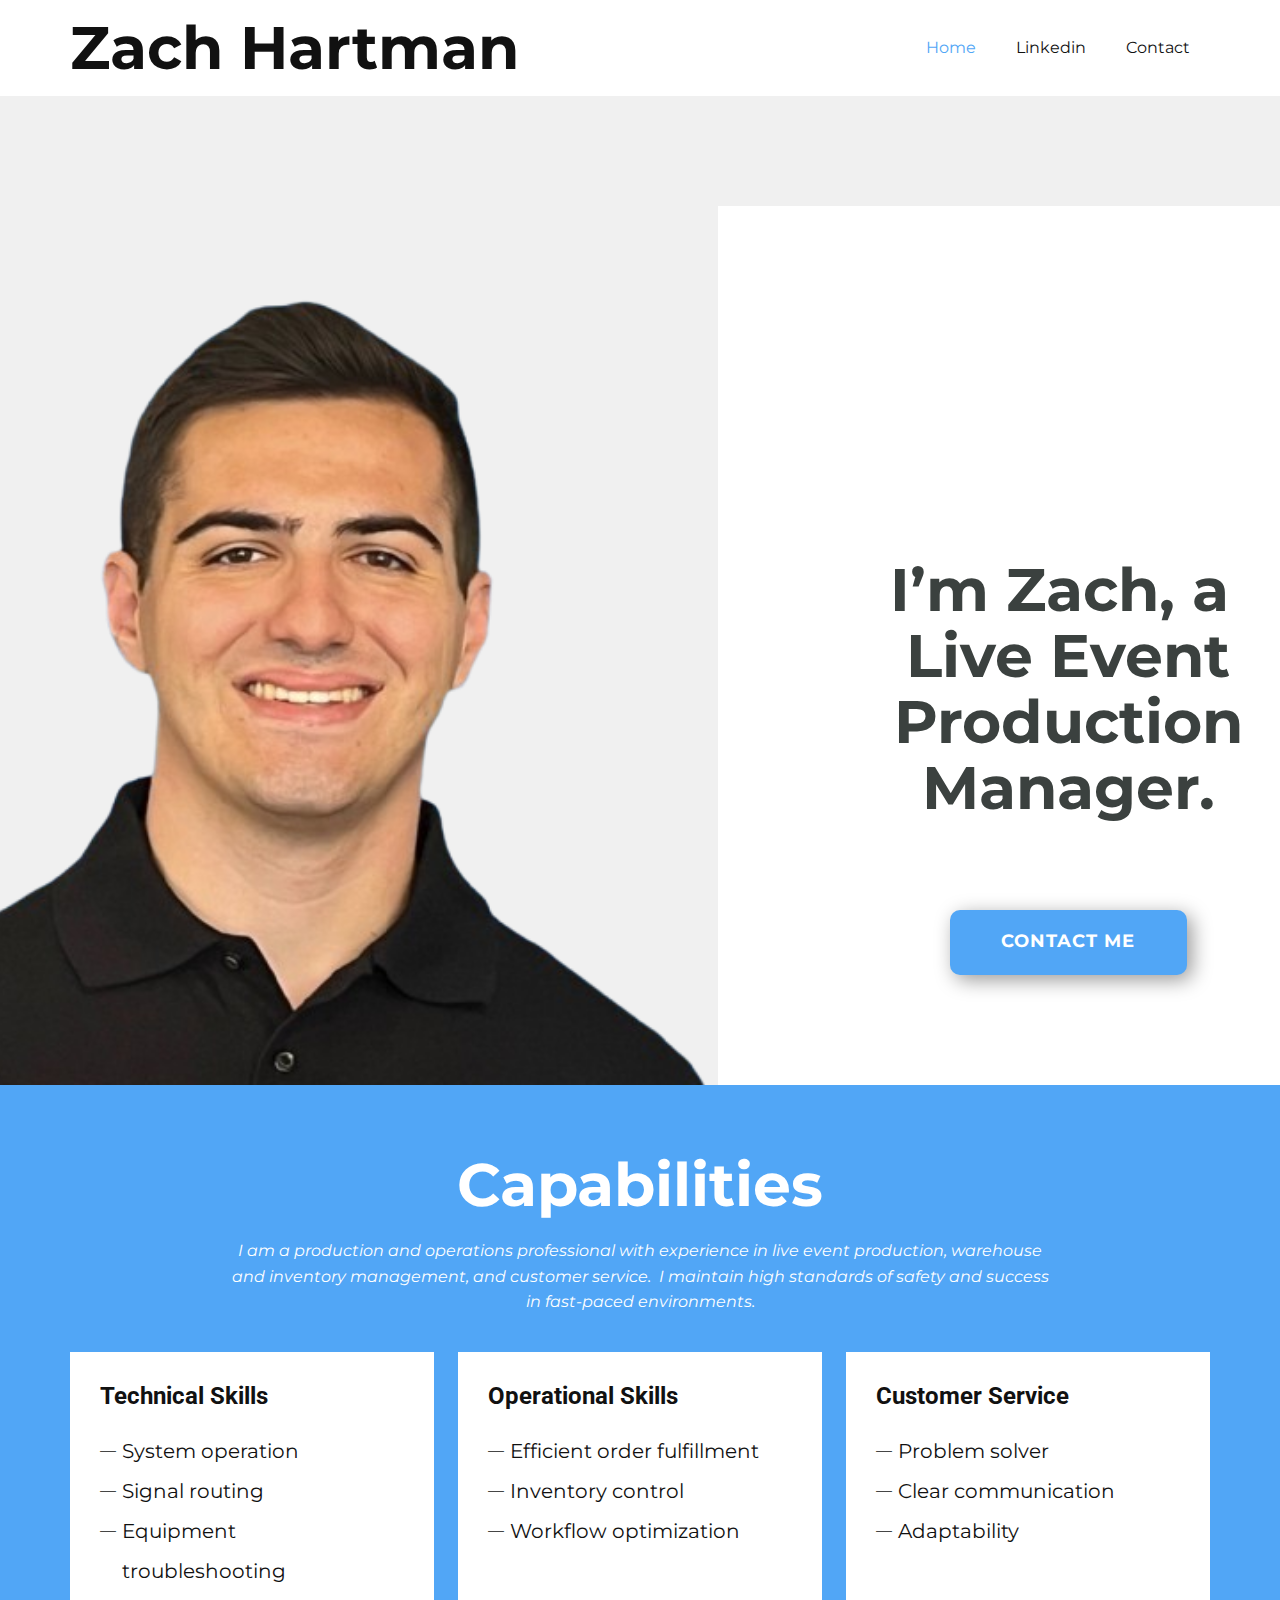
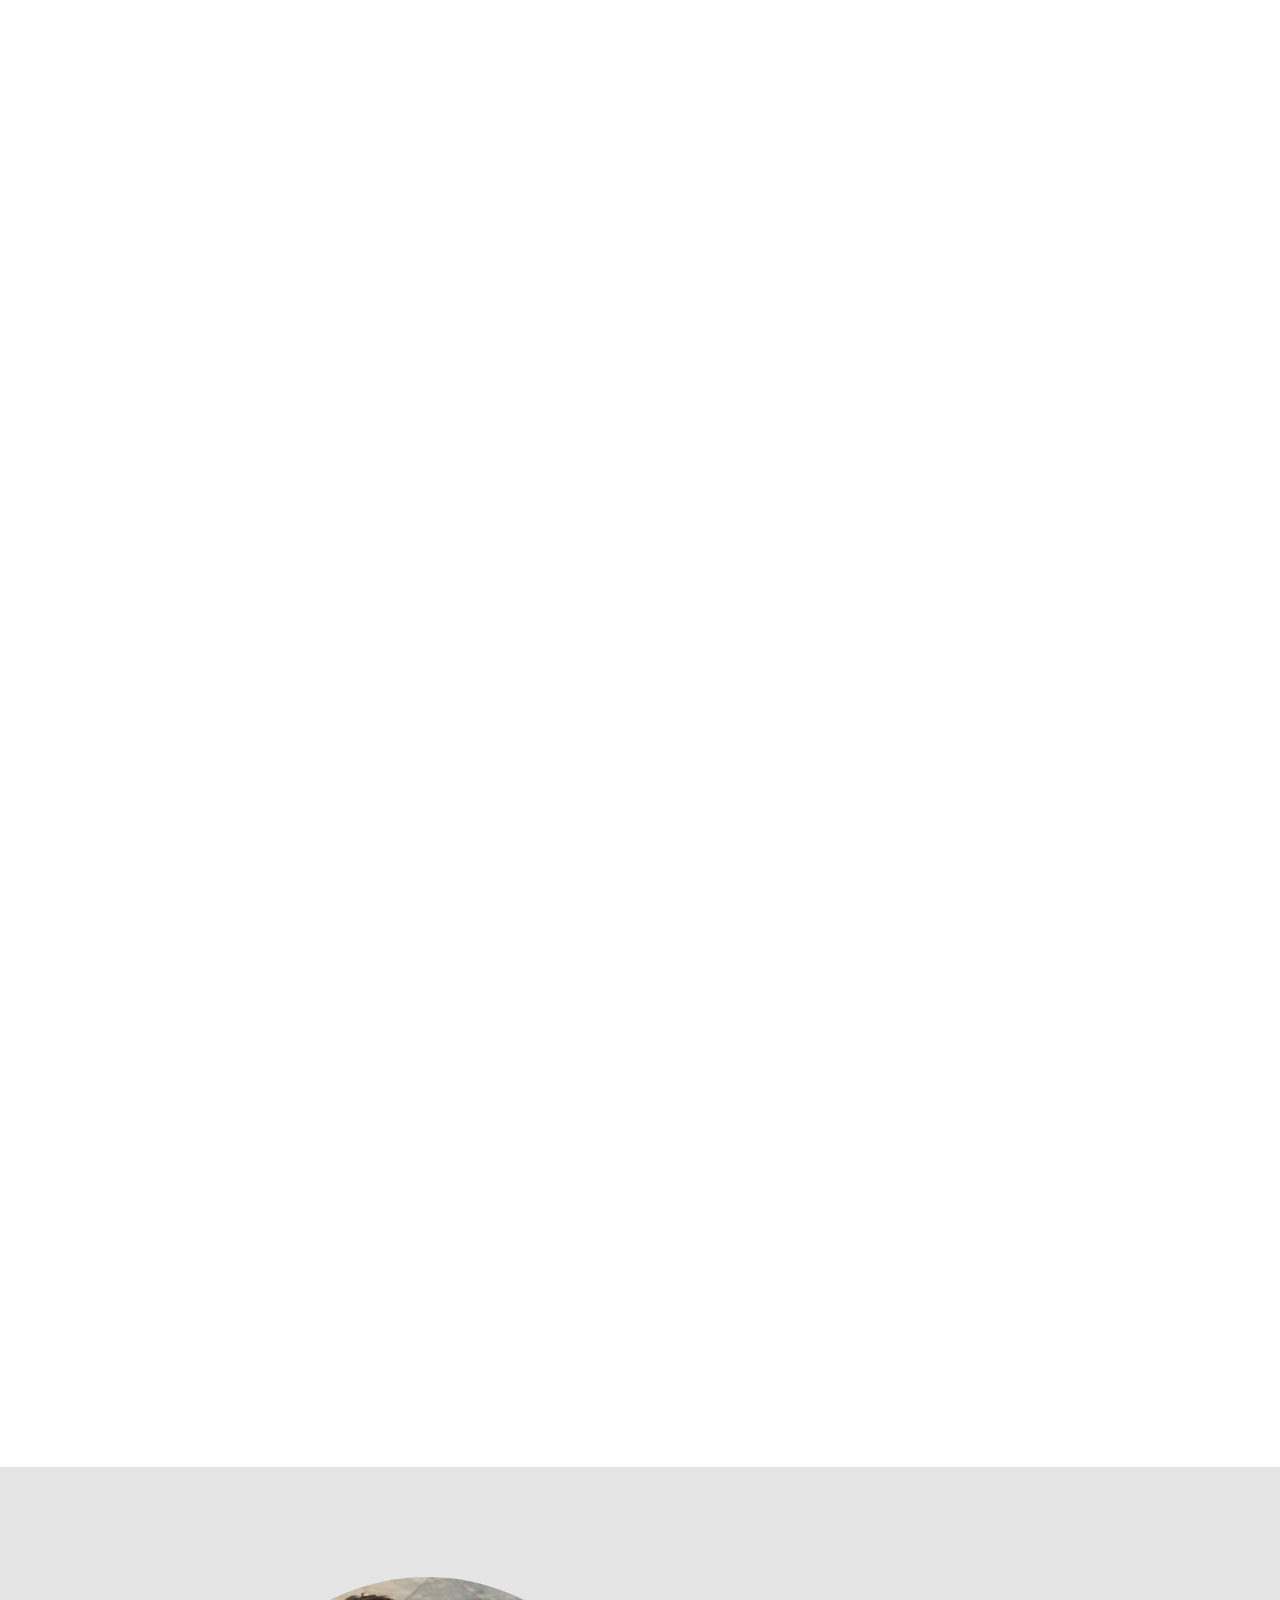
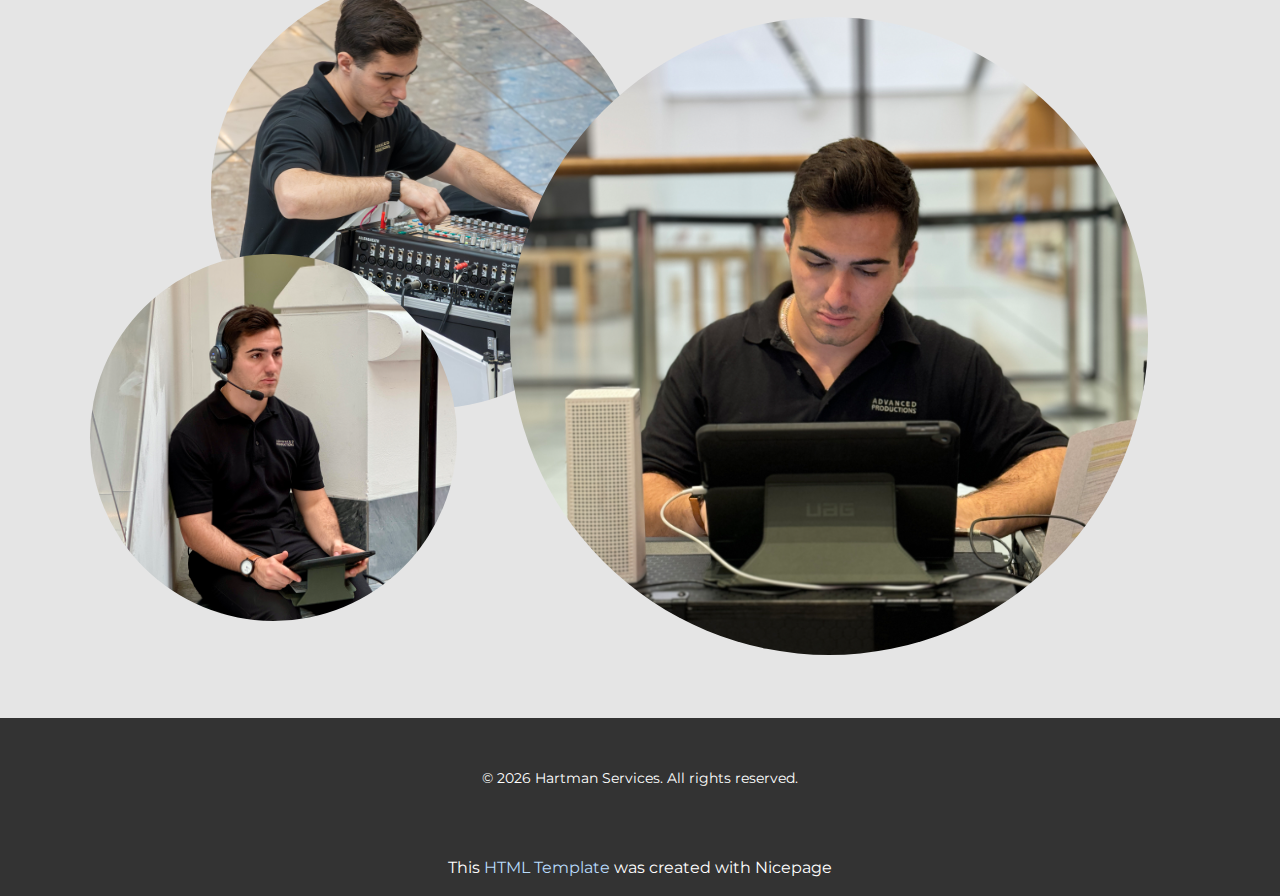
<file: index.html>
<!DOCTYPE html>
<html style="font-size: 16px;" lang="en"><head>
    <meta name="viewport" content="width=device-width, initial-scale=1.0">
    <meta charset="utf-8">
    <meta name="keywords" content="I’m Jack Norton, a web Designer., Capabilities, ​Epic design and engineering, ​Get in Touch, Welcome Message, About Me, Hello!">
    <meta name="description" content="">
    <title>Home</title>
    <link rel="stylesheet" href="nicepage.css" media="screen">
<link rel="stylesheet" href="index.css" media="screen">
    <script class="u-script" type="text/javascript" src="jquery.js" defer=""></script>
    <script class="u-script" type="text/javascript" src="nicepage.js" defer=""></script>
    <meta name="generator" content="Nicepage 8.2.5, nicepage.com">
    
    
    
    
    
    
    
    <link id="u-page-google-font" rel="stylesheet" href="https://fonts.googleapis.com/css2?display=swap&amp;family=Roboto:ital,wght@0,100;0,200;0,300;0,400;0,500;0,600;0,700;0,800;0,900;1,100;1,200;1,300;1,400;1,500;1,600;1,700;1,800;1,900&amp;family=Montserrat:ital,wght@0,100;0,200;0,300;0,400;0,500;0,600;0,700;0,800;0,900;1,100;1,200;1,300;1,400;1,500;1,600;1,700;1,800;1,900&amp;family=PT+Sans:ital,wght@0,400;0,700;1,400;1,700">
    <script type="application/ld+json">{
		"@context": "http://schema.org",
		"@type": "Organization",
		"name": "zachhartman portfolio",
		"url": "/"
}</script>
    <meta name="theme-color" content="#51a6f6">
    <meta property="og:title" content="Home">
    <meta property="og:description" content="">
    <meta property="og:type" content="website">
    <link rel="canonical" href="/">
  <meta data-intl-tel-input-cdn-path="intlTelInput/"></head>
  <body data-home-page="https://zachhartman.nicepage.io/Home.html?version=e748e512-7afa-cb30-8da6-259d4f8c0cb4" data-home-page-title="Home" data-path-to-root="/" data-include-products="false" class="u-body u-clearfix u-xl-mode" data-lang="en"><header class="u-clearfix u-container-align-center-xs u-header u-header" id="header"><div class="u-clearfix u-sheet u-valign-middle-lg u-valign-middle-md u-valign-middle-sm u-valign-middle-xs u-sheet-1">
        <p class="u-align-center-sm u-align-center-xs u-text u-text-default u-text-1">Zach Hartman</p>
        <nav class="u-menu u-menu-one-level u-offcanvas u-menu-1" role="navigation" aria-label="Menu navigation">
          <div class="menu-collapse" style="font-size: 1rem; letter-spacing: 0px;">
            <a class="u-button-style u-custom-left-right-menu-spacing u-custom-padding-bottom u-custom-text-hover-color u-custom-top-bottom-menu-spacing u-hamburger-link u-nav-link u-text-active-palette-1-base u-text-hover-palette-2-base" href="#" tabindex="-1" aria-label="Open menu" aria-controls="d6f1">
              <svg class="u-svg-link" viewBox="0 0 24 24"><use xlink:href="#menu-hamburger"></use></svg>
              <svg class="u-svg-content" version="1.1" id="menu-hamburger" viewBox="0 0 16 16" x="0px" y="0px" xmlns:xlink="http://www.w3.org/1999/xlink" xmlns="http://www.w3.org/2000/svg"><g><rect y="1" width="16" height="2"></rect><rect y="7" width="16" height="2"></rect><rect y="13" width="16" height="2"></rect>
</g></svg>
            </a>
          </div>
          <div class="u-custom-menu u-nav-container">
            <ul class="u-nav u-unstyled u-nav-1" role="menubar"><li role="none" class="u-nav-item"><a role="menuitem" class="u-button-style u-nav-link u-text-active-palette-1-base u-text-hover-palette-1-base" href="/" style="padding: 10px 20px;">Home</a>
</li><li role="none" class="u-nav-item"><a tabindex="-1" role="menuitem" class="u-button-style u-nav-link u-text-active-palette-1-base u-text-hover-palette-1-base" href="https://linkedin.com/in/zjhartman" target="_blank" style="padding: 10px 20px;">Linkedin</a>
</li><li role="none" class="u-nav-item"><a tabindex="-1" role="menuitem" class="u-button-style u-nav-link u-text-active-palette-1-base u-text-hover-palette-1-base" href="mailto:zach@zachhartman.net" style="padding: 10px 20px;">Contact</a>
</li></ul>
          </div>
          <div class="u-custom-menu u-nav-container-collapse" id="d6f1" role="region" aria-label="Menu panel">
            <div class="u-black u-container-style u-inner-container-layout u-opacity u-opacity-95 u-sidenav">
              <div class="u-inner-container-layout u-sidenav-overflow">
                <div class="u-menu-close" tabindex="-1" aria-label="Close menu"></div>
                <ul class="u-align-center u-nav u-popupmenu-items u-unstyled u-nav-2" role="menubar"><li role="none" class="u-nav-item"><a role="menuitem" class="u-button-style u-nav-link" href="/">Home</a>
</li><li role="none" class="u-nav-item"><a tabindex="-1" role="menuitem" class="u-button-style u-nav-link" href="https://linkedin.com/in/zjhartman" target="_blank">Linkedin</a>
</li><li role="none" class="u-nav-item"><a tabindex="-1" role="menuitem" class="u-button-style u-nav-link" href="mailto:zach@zachhartman.net">Contact</a>
</li></ul>
              </div>
            </div>
            <div class="u-black u-menu-overlay u-opacity u-opacity-70"></div>
          </div>
        </nav>
      </div></header>
    <section class="u-clearfix u-container-align-center u-image u-section-1" data-image-width="1980" data-image-height="1404" id="block-1">
      <div class="u-clearfix u-sheet u-sheet-1">
        <div class="data-layout-selected u-clearfix u-layout-wrap u-layout-wrap-1">
          <div class="u-gutter-0 u-layout">
            <div class="u-layout-row">
              <div class="u-align-left u-container-align-center u-container-style u-image u-image-default u-layout-cell u-left-cell u-size-33-lg u-size-33-xl u-size-60-md u-size-60-sm u-size-60-xs u-image-1" data-image-width="500" data-image-height="500">
                <div class="u-container-layout u-valign-bottom u-container-layout-1"></div>
              </div>
              <div class="u-align-center-xs u-align-left-lg u-align-left-md u-align-left-sm u-align-left-xl u-container-align-center-lg u-container-align-center-xl u-container-style u-layout-cell u-right-cell u-size-27-lg u-size-27-xl u-size-60-md u-size-60-sm u-size-60-xs u-white u-layout-cell-2">
                <div class="u-container-layout u-valign-middle-lg u-valign-middle-sm u-valign-middle-xs u-container-layout-2">
                  <h1 class="u-align-center u-custom-font u-font-montserrat u-text u-text-palette-4-base u-text-1">I’m Zach, a&nbsp;<br>Live Event Production Manager.
                  </h1>
                  <a href="mailto:zach@zachhartman.net" class="u-active-palette-1-light-1 u-align-center u-border-hover-grey-60 u-border-none u-btn u-btn-round u-button-style u-hover-palette-1-light-1 u-palette-1-base u-radius u-text-active-white u-text-body-alt-color u-text-hover-white u-btn-1" target="_blank" data-animation-name="" data-animation-duration="0" data-animation-delay="0" data-animation-direction="">Contact me </a>
                </div>
              </div>
            </div>
          </div>
        </div>
      </div>
    </section>
    <section class="u-align-center u-clearfix u-container-align-center u-container-align-center-lg u-container-align-center-xl u-palette-1-base u-section-2" id="block-2">
      <h2 class="u-align-center u-text u-text-1">Capabilities</h2>
      <p class="u-align-center u-text u-text-2">I am a production and operations professional with experience in live event production, warehouse and inventory management, and customer service.&nbsp; I maintain high standards of safety and success in fast-paced environments.</p>
      <div class="custom-expanded u-list u-list-1">
        <div class="u-repeater u-repeater-1">
          <div class="u-align-left u-container-align-left u-container-style u-list-item u-repeater-item u-shape-rectangle u-white u-list-item-1">
            <div class="u-container-layout u-similar-container u-valign-top-xl u-container-layout-1">
              <h4 class="u-text u-text-3">Technical Skills</h4>
              <ul class="u-custom-list u-text u-text-4">
                <li>
                  <div class="u-list-icon">
                    <div>—</div>
                  </div>System operation
                </li>
                <li>
                  <div class="u-list-icon">
                    <div>—</div>
                  </div>Signal routing
                </li>
                <li>
                  <div class="u-list-icon">
                    <div>—</div>
                  </div>Equipment troubleshooting
                </li>
              </ul>
            </div>
          </div>
          <div class="u-align-left u-container-align-left u-container-style u-list-item u-repeater-item u-shape-rectangle u-video-cover u-white">
            <div class="u-container-layout u-similar-container u-valign-top-xl u-container-layout-2">
              <h4 class="u-text u-text-5">Operational Skills</h4>
              <ul class="u-custom-list u-text u-text-6">
                <li>
                  <div class="u-list-icon">
                    <div>—</div>
                  </div>Efficient order fulfillment
                </li>
                <li>
                  <div class="u-list-icon">
                    <div>—</div>
                  </div>Inventory control
                </li>
                <li>
                  <div class="u-list-icon">
                    <div>—</div>
                  </div>Workflow optimization
                </li>
              </ul>
            </div>
          </div>
          <div class="u-align-left u-container-align-left u-container-style u-list-item u-repeater-item u-shape-rectangle u-video-cover u-white">
            <div class="u-container-layout u-similar-container u-valign-top-xl u-container-layout-3">
              <h4 class="u-text u-text-7">Customer Service</h4>
              <ul class="u-custom-list u-text u-text-8">
                <li>
                  <div class="u-list-icon">
                    <div>—</div>
                  </div>Problem solver
                </li>
                <li>
                  <div class="u-list-icon">
                    <div>—</div>
                  </div>Clear communication
                </li>
                <li>
                  <div class="u-list-icon">
                    <div>—</div>
                  </div>Adaptability
                </li>
              </ul>
            </div>
          </div>
        </div>
      </div>
    </section>
    <section class="u-align-center-lg u-align-center-md u-align-center-xl u-align-left-sm u-align-left-xs u-clearfix u-container-align-center u-white u-section-3" id="block-13">
      <div class="u-clearfix u-sheet u-valign-bottom-xl u-valign-middle-lg u-valign-middle-md u-valign-middle-sm u-valign-middle-xs u-sheet-1">
        <h2 class="u-align-center u-text u-text-default u-text-1" data-animation-name="customAnimationIn" data-animation-duration="1500" data-animation-delay="0"> Work Experience</h2>
        <div class="u-align-center u-border-1 u-border-palette-1-base u-line u-line-horizontal u-line-1" data-animation-name="customAnimationIn" data-animation-duration="1000" data-animation-delay="0"></div>
        <div class="u-expanded-width u-list u-list-1">
          <div class="u-repeater u-repeater-1">
            <div class="u-align-left u-container-align-left u-container-style u-list-item u-repeater-item u-list-item-1" data-animation-name="customAnimationIn" data-animation-duration="1500" data-animation-delay="250">
              <div class="u-container-layout u-similar-container u-valign-top-xl u-container-layout-1">
                <h4 class="u-text u-text-default u-text-2">Advanced Productions</h4>
                <h6 class="u-text u-text-default u-text-palette-1-base u-text-3">Aug 2024 - Present</h6>
                <div class="custom-expanded u-container-style u-group u-shape-rectangle u-group-1">
                  <div class="u-container-layout u-valign-top u-container-layout-2">
                    <h5 class="u-text u-text-4">Production Lead/ Warehouse Manager</h5>
                    <p class="u-text u-text-5"> Led and motivated production teams to achieve 
efficient operations, high-quality outputs, and meet project deadlines 
by implementing best practices that optimize performance and promote 
collaboration.<br>
                      <br>Developed and executed inventory control and 
social media marketing strategies, leveraging data-driven insights to 
optimize stock levels, reduce costs and waste, while enhancing brand 
visibility and managing web development projects for a strong online 
presence.
                    </p>
                    <a href="#" class="u-active-none u-btn u-button-style u-hover-none u-none u-text-palette-1-base u-btn-1"><span class="u-icon u-text-palette-1-base"><svg class="u-svg-content" viewBox="0 0 54.757 54.757" x="0px" y="0px" style="width: 1em; height: 1em;"><path d="M40.94,5.617C37.318,1.995,32.502,0,27.38,0c-5.123,0-9.938,1.995-13.56,5.617c-6.703,6.702-7.536,19.312-1.804,26.952
	L27.38,54.757L42.721,32.6C48.476,24.929,47.643,12.319,40.94,5.617z M27.557,26c-3.859,0-7-3.141-7-7s3.141-7,7-7s7,3.141,7,7
	S31.416,26,27.557,26z"></path></svg></span> Hanover, MD
                    </a>
                  </div>
                </div>
              </div>
            </div>
            <div class="u-align-left u-container-align-left u-container-style u-list-item u-repeater-item u-list-item-2" data-animation-name="customAnimationIn" data-animation-duration="1500" data-animation-delay="250">
              <div class="u-container-layout u-similar-container u-valign-top-xl u-container-layout-3">
                <h4 class="u-text u-text-default u-text-6">Advanced Productions</h4>
                <h6 class="u-text u-text-default u-text-palette-1-base u-text-7">Aug 2023 - Aug 2024</h6>
                <div class="custom-expanded u-container-style u-group u-shape-rectangle u-group-2">
                  <div class="u-container-layout u-valign-top u-container-layout-4">
                    <h5 class="u-text u-text-8">Production Assistant</h5>
                    <p class="u-custom-font u-font-pt-sans u-text u-text-9"> Led production efforts for audio, visual, and 
staging elements across various live events. Ensured smooth execution by
 coordinating setup, operation, and breakdown with the production team.<br>
                      <br>Delivered
 high-quality customer service to meet client expectations and event 
requirements. Prepared and organized equipment to maintain quality 
standards and support seamless event execution.
                    </p>
                    <a href="#" class="u-active-none u-btn u-button-style u-hover-none u-none u-text-palette-1-base u-btn-2"><span class="u-icon u-text-palette-1-base u-icon-2"><svg class="u-svg-content" viewBox="0 0 54.757 54.757" x="0px" y="0px" style="width: 1em; height: 1em;"><path d="M40.94,5.617C37.318,1.995,32.502,0,27.38,0c-5.123,0-9.938,1.995-13.56,5.617c-6.703,6.702-7.536,19.312-1.804,26.952
	L27.38,54.757L42.721,32.6C48.476,24.929,47.643,12.319,40.94,5.617z M27.557,26c-3.859,0-7-3.141-7-7s3.141-7,7-7s7,3.141,7,7
	S31.416,26,27.557,26z"></path></svg></span> Hanover, MD
                    </a>
                  </div>
                </div>
              </div>
            </div>
            <div class="u-align-left u-container-align-left u-container-style u-list-item u-repeater-item u-list-item-3" data-animation-name="customAnimationIn" data-animation-duration="1500" data-animation-delay="250">
              <div class="u-container-layout u-similar-container u-valign-top-xl u-container-layout-5">
                <h4 class="u-text u-text-default u-text-10">The Home Depot</h4>
                <h6 class="u-text u-text-default u-text-palette-1-base u-text-11">November 2025 - Present</h6>
                <div class="custom-expanded u-container-style u-group u-shape-rectangle u-group-3">
                  <div class="u-container-layout u-valign-top u-container-layout-6">
                    <h5 class="u-text u-text-12">Order Fulfillment Associate (part-time)</h5>
                    <p class="u-custom-font u-font-pt-sans u-text u-text-13"> Managed end-to-end order fulfillment, including
 picking, staging, packing, labeling, and verifying quality for 
deliveries, BOPIS, BOSS, will calls, and customer pickups while meeting 
strict time and accuracy standards.<br>
                      <br>Provided strong customer 
service and cross-team collaboration by assisting customers with product
 selection and project needs, coordinating with loaders, drivers, and 
associates, and supporting service desk and store operations as needed.<br>
                      <br>Maintained
 safety, organization, and compliance standards by ensuring uncluttered 
staging and loading areas, following hazardous material procedures, 
practicing safe lifting, correcting unsafe conditions, and securing 
materials properly for transport.
                    </p>
                    <a href="#" class="u-active-none u-btn u-button-style u-hover-none u-none u-text-palette-1-base u-btn-3"><span class="u-icon u-text-palette-1-base u-icon-3"><svg class="u-svg-content" viewBox="0 0 54.757 54.757" x="0px" y="0px" style="width: 1em; height: 1em;"><path d="M40.94,5.617C37.318,1.995,32.502,0,27.38,0c-5.123,0-9.938,1.995-13.56,5.617c-6.703,6.702-7.536,19.312-1.804,26.952
	L27.38,54.757L42.721,32.6C48.476,24.929,47.643,12.319,40.94,5.617z M27.557,26c-3.859,0-7-3.141-7-7s3.141-7,7-7s7,3.141,7,7
	S31.416,26,27.557,26z"></path></svg></span> Eldersburg, MD
                    </a>
                  </div>
                </div>
              </div>
            </div>
          </div>
        </div>
        <div class="u-expanded-width u-list u-list-2">
          <div class="u-repeater u-repeater-2">
            <div class="u-align-left u-container-align-left u-container-style u-list-item u-repeater-item u-list-item-4" data-animation-name="customAnimationIn" data-animation-duration="1500" data-animation-delay="250">
              <div class="u-container-layout u-similar-container u-valign-top-xl u-container-layout-7">
                <h4 class="u-text u-text-default u-text-14">Klassic Sound &amp; Stage</h4>
                <h6 class="u-text u-text-default u-text-palette-1-base u-text-15">June 2023 - Aug 2023</h6>
                <div class="custom-expanded u-container-style u-group u-shape-rectangle u-group-4">
                  <div class="u-container-layout u-valign-top u-container-layout-8">
                    <h5 class="u-text u-text-16">Production Assistant (part-time) </h5>
                    <p class="u-text u-text-17"> Assembled and disassembled various audio, 
video, and stage systems tailored to event requirements and client 
expectations.  Collaborated with team members to ensure efficient setup 
and breakdown, consistently meeting tight deadlines.<br>
                      <br>Prepped and 
de-prepped equipment while maintaining accurate inventory records using 
tracking software.  Streamlined equipment management by organizing gear 
for easy access and reducing loss or misplacement.
                    </p>
                    <a href="#" class="u-active-none u-btn u-button-style u-hover-none u-none u-text-palette-1-base u-btn-4"><span class="u-icon u-text-palette-1-base"><svg class="u-svg-content" viewBox="0 0 54.757 54.757" x="0px" y="0px" style="width: 1em; height: 1em;"><path d="M40.94,5.617C37.318,1.995,32.502,0,27.38,0c-5.123,0-9.938,1.995-13.56,5.617c-6.703,6.702-7.536,19.312-1.804,26.952
	L27.38,54.757L42.721,32.6C48.476,24.929,47.643,12.319,40.94,5.617z M27.557,26c-3.859,0-7-3.141-7-7s3.141-7,7-7s7,3.141,7,7
	S31.416,26,27.557,26z"></path></svg></span> Halethorpe, MD
                    </a>
                  </div>
                </div>
              </div>
            </div>
            <div class="u-align-left u-container-align-left u-container-style u-list-item u-repeater-item u-list-item-5" data-animation-name="customAnimationIn" data-animation-duration="1500" data-animation-delay="250">
              <div class="u-container-layout u-similar-container u-valign-top-xl u-container-layout-9">
                <h4 class="u-text u-text-default u-text-18">Annapolis Area&nbsp;<br>Christian School
                </h4>
                <h6 class="u-text u-text-default u-text-palette-1-base u-text-19">June 2016 - June 2023</h6>
                <div class="custom-expanded u-container-style u-group u-shape-rectangle u-group-5">
                  <div class="u-container-layout u-valign-top u-container-layout-10">
                    <h5 class="u-text u-text-20">Audio Visual Technician (contract)</h5>
                    <p class="u-custom-font u-font-pt-sans u-text u-text-21"> Managed audio-visual setup, operation, and 
breakdown for a wide range of stage productions, including live 
performances and special events.  Ensured all technical components were 
show-ready and operated smoothly under tight production schedules.<br>
                      <br>Delivered
 professional customer service to support production teams and meet all 
A/V requirements set by directors and clients.  Acted as a liaison 
between technical staff and creative teams to guarantee high-quality, 
on-time execution.
                    </p>
                    <a href="#" class="u-active-none u-btn u-button-style u-hover-none u-none u-text-palette-1-base u-btn-5"><span class="u-icon u-text-palette-1-base u-icon-5"><svg class="u-svg-content" viewBox="0 0 54.757 54.757" x="0px" y="0px" style="width: 1em; height: 1em;"><path d="M40.94,5.617C37.318,1.995,32.502,0,27.38,0c-5.123,0-9.938,1.995-13.56,5.617c-6.703,6.702-7.536,19.312-1.804,26.952
	L27.38,54.757L42.721,32.6C48.476,24.929,47.643,12.319,40.94,5.617z M27.557,26c-3.859,0-7-3.141-7-7s3.141-7,7-7s7,3.141,7,7
	S31.416,26,27.557,26z"></path></svg></span> Severn, MD
                    </a>
                  </div>
                </div>
              </div>
            </div>
          </div>
        </div>
      </div>
    </section>
    <section class="u-align-center-lg u-align-center-md u-align-center-xl u-align-left-sm u-align-left-xs u-clearfix u-white u-section-4" id="block-14">
      <div class="u-clearfix u-sheet u-valign-middle u-sheet-1">
        <h2 class="u-align-center u-text u-text-default u-text-1" data-animation-name="customAnimationIn" data-animation-duration="1500" data-animation-delay="0">Education</h2>
        <div class="u-align-center u-border-1 u-border-palette-1-base u-line u-line-horizontal u-line-1" data-animation-name="customAnimationIn" data-animation-duration="1000" data-animation-delay="0"></div>
        <div class="u-expanded-width u-list u-list-1">
          <div class="u-repeater u-repeater-1">
            <div class="u-align-left u-container-align-left u-container-style u-list-item u-repeater-item u-list-item-1" data-animation-name="customAnimationIn" data-animation-duration="1500" data-animation-delay="250">
              <div class="u-container-layout u-similar-container u-valign-top u-container-layout-1">
                <h4 class="u-text u-text-default u-text-2">York College of Pennsylvania</h4>
                <h6 class="u-text u-text-default u-text-palette-1-base u-text-3">January 2021 - May 2023 </h6>
                <div class="custom-expanded u-container-style u-group u-shape-rectangle u-group-1">
                  <div class="u-container-layout u-valign-top u-container-layout-2">
                    <h5 class="u-text u-text-4">Bachelor of Science - Music (With Studies in Music Industry &amp; Recording Technology)<br>
                      <br>Minor - Business Administration
                    </h5>
                    <a href="#" class="u-active-none u-btn u-button-style u-hover-none u-none u-text-palette-1-base u-btn-1"><span class="u-icon u-text-palette-1-base"><svg class="u-svg-content" viewBox="0 0 54.757 54.757" x="0px" y="0px" style="width: 1em; height: 1em;"><path d="M40.94,5.617C37.318,1.995,32.502,0,27.38,0c-5.123,0-9.938,1.995-13.56,5.617c-6.703,6.702-7.536,19.312-1.804,26.952
	L27.38,54.757L42.721,32.6C48.476,24.929,47.643,12.319,40.94,5.617z M27.557,26c-3.859,0-7-3.141-7-7s3.141-7,7-7s7,3.141,7,7
	S31.416,26,27.557,26z"></path></svg></span> York, PA
                    </a>
                  </div>
                </div>
              </div>
            </div>
            <div class="u-align-left u-container-align-left u-container-style u-list-item u-repeater-item u-list-item-2" data-animation-name="customAnimationIn" data-animation-duration="1500" data-animation-delay="250">
              <div class="u-container-layout u-similar-container u-valign-top u-container-layout-3">
                <h4 class="u-text u-text-default u-text-5">Anne Arundel&nbsp;<br>Community College
                </h4>
                <h6 class="u-text u-text-default u-text-palette-1-base u-text-6">&nbsp;August 2018 - May 2020</h6>
                <div class="custom-expanded u-container-style u-group u-shape-rectangle u-group-2">
                  <div class="u-container-layout u-valign-top u-container-layout-4">
                    <h5 class="u-text u-text-7">Associate of Arts - Transfer Studies</h5>
                    <a href="#" class="u-active-none u-btn u-button-style u-hover-none u-none u-text-palette-1-base u-btn-2"><span class="u-icon u-text-palette-1-base u-icon-2"><svg class="u-svg-content" viewBox="0 0 54.757 54.757" x="0px" y="0px" style="width: 1em; height: 1em;"><path d="M40.94,5.617C37.318,1.995,32.502,0,27.38,0c-5.123,0-9.938,1.995-13.56,5.617c-6.703,6.702-7.536,19.312-1.804,26.952
	L27.38,54.757L42.721,32.6C48.476,24.929,47.643,12.319,40.94,5.617z M27.557,26c-3.859,0-7-3.141-7-7s3.141-7,7-7s7,3.141,7,7
	S31.416,26,27.557,26z"></path></svg></span> Arnold, MD
                    </a>
                  </div>
                </div>
              </div>
            </div>
          </div>
        </div>
        <a href="/files/2026_Resume.pdf" class="u-btn u-btn-round u-button-style u-file-link u-radius u-btn-3" data-animation-name="customAnimationIn" data-animation-duration="1000" data-animation-delay="250" target="_blank">Download Resume</a>
      </div>
    </section>
    <section class="u-clearfix u-grey-10 u-valign-middle-lg u-valign-middle-md u-valign-middle-sm u-section-5" id="block-8">
      <div class="u-container-style u-group u-shape-rectangle u-group-1">
        <div class="u-container-layout u-container-layout-1">
          <div alt="" class="u-align-left u-expanded-width-xs u-image u-image-circle u-preserve-proportions u-image-1" data-image-width="1620" data-image-height="1080">
            <div class="u-preserve-proportions-child" style="padding-top: 100%;"></div>
          </div>
          <div alt="" class="u-align-left u-image u-image-circle u-preserve-proportions u-image-2" data-image-width="3024" data-image-height="4032"></div>
          <div alt="" class="u-align-left u-image u-image-circle u-preserve-proportions u-image-3" data-image-width="3024" data-image-height="4032"></div>
        </div>
      </div>
    </section>
    
    
    
    <footer class="u-align-center u-clearfix u-container-align-center u-footer u-grey-80 u-footer" id="footer"><div class="u-clearfix u-sheet u-sheet-1">
        <p class="u-small-text u-text u-text-variant u-text-1"> © 2026 Hartman Services. All rights reserved.</p>
      </div></footer>
    <section class="u-backlink u-clearfix u-grey-80"> This <a href="https://nicepage.com/html-templates">HTML Template</a> was created with Nicepage 
    </section>
  
</body></html>
</file>
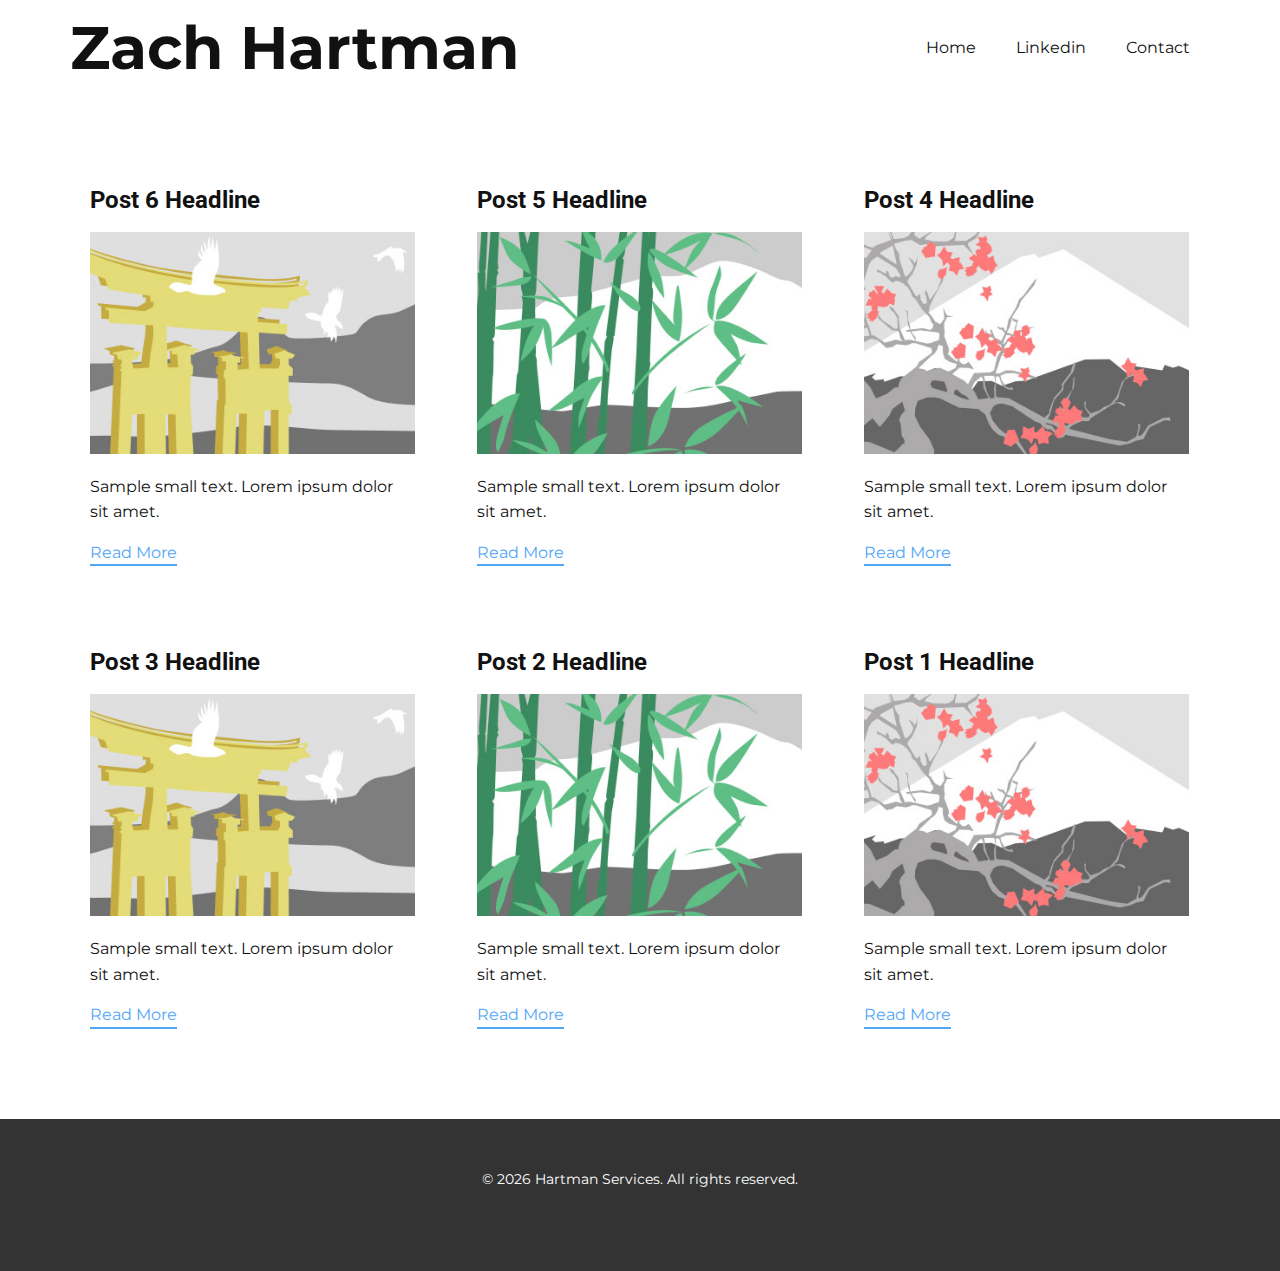
<file: blog/blog.html>
<!DOCTYPE html>
<html style="font-size: 16px;" lang="en"><head>
    <meta name="viewport" content="width=device-width, initial-scale=1.0">
    <meta charset="utf-8">
    <meta name="keywords" content="">
    <meta name="description" content="">
    <title>Blog</title>
    <link rel="stylesheet" href="../nicepage.css" media="screen">
<link rel="stylesheet" href="../Blog-Template.css" media="screen">
    <script class="u-script" type="text/javascript" src="../jquery.js" defer=""></script>
    <script class="u-script" type="text/javascript" src="../nicepage.js" defer=""></script>
    <meta name="generator" content="Nicepage 8.2.4, nicepage.com">
    
    
    
    <link id="u-page-google-font" rel="stylesheet" href="https://fonts.googleapis.com/css2?display=swap&amp;family=Roboto:ital,wght@0,100;0,200;0,300;0,400;0,500;0,600;0,700;0,800;0,900;1,100;1,200;1,300;1,400;1,500;1,600;1,700;1,800;1,900&amp;family=Montserrat:ital,wght@0,100;0,200;0,300;0,400;0,500;0,600;0,700;0,800;0,900;1,100;1,200;1,300;1,400;1,500;1,600;1,700;1,800;1,900">
    <script type="application/ld+json">{
		"@context": "http://schema.org",
		"@type": "Organization",
		"name": "zachhartman portfolio"
}</script>
    <meta name="theme-color" content="#51a6f6">
  <meta data-intl-tel-input-cdn-path="intlTelInput/"></head>
  <body data-path-to-root="../" data-include-products="false" class="u-body u-xl-mode" data-lang="en"><header class="u-clearfix u-container-align-center-xs u-header u-header" id="header"><div class="u-clearfix u-sheet u-valign-middle-lg u-valign-middle-md u-valign-middle-sm u-valign-middle-xs u-sheet-1">
        <p class="u-align-center-sm u-align-center-xs u-text u-text-default u-text-1">Zach Hartman</p>
        <nav class="u-menu u-menu-one-level u-offcanvas u-menu-1" role="navigation" aria-label="Menu navigation">
          <div class="menu-collapse" style="font-size: 1rem; letter-spacing: 0px;">
            <a class="u-button-style u-custom-left-right-menu-spacing u-custom-padding-bottom u-custom-text-hover-color u-custom-top-bottom-menu-spacing u-hamburger-link u-nav-link u-text-active-palette-1-base u-text-hover-palette-2-base" href="#" tabindex="-1" aria-label="Open menu" aria-controls="d6f1">
              <svg class="u-svg-link" viewBox="0 0 24 24"><use xlink:href="#menu-hamburger"></use></svg>
              <svg class="u-svg-content" version="1.1" id="menu-hamburger" viewBox="0 0 16 16" x="0px" y="0px" xmlns:xlink="http://www.w3.org/1999/xlink" xmlns="http://www.w3.org/2000/svg"><g><rect y="1" width="16" height="2"></rect><rect y="7" width="16" height="2"></rect><rect y="13" width="16" height="2"></rect>
</g></svg>
            </a>
          </div>
          <div class="u-custom-menu u-nav-container">
            <ul class="u-nav u-unstyled u-nav-1" role="menubar"><li role="none" class="u-nav-item"><a role="menuitem" class="u-button-style u-nav-link u-text-active-palette-1-base u-text-hover-palette-1-base" href="../" style="padding: 10px 20px;">Home</a>
</li><li role="none" class="u-nav-item"><a tabindex="-1" role="menuitem" class="u-button-style u-nav-link u-text-active-palette-1-base u-text-hover-palette-1-base" href="https://linkedin.com/in/zjhartman" target="_blank" style="padding: 10px 20px;">Linkedin</a>
</li><li role="none" class="u-nav-item"><a tabindex="-1" role="menuitem" class="u-button-style u-nav-link u-text-active-palette-1-base u-text-hover-palette-1-base" href="mailto:zach@zachhartman.net" style="padding: 10px 20px;">Contact</a>
</li></ul>
          </div>
          <div class="u-custom-menu u-nav-container-collapse" id="d6f1" role="region" aria-label="Menu panel">
            <div class="u-black u-container-style u-inner-container-layout u-opacity u-opacity-95 u-sidenav">
              <div class="u-inner-container-layout u-sidenav-overflow">
                <div class="u-menu-close" tabindex="-1" aria-label="Close menu"></div>
                <ul class="u-align-center u-nav u-popupmenu-items u-unstyled u-nav-2" role="menubar"><li role="none" class="u-nav-item"><a role="menuitem" class="u-button-style u-nav-link" href="../">Home</a>
</li><li role="none" class="u-nav-item"><a tabindex="-1" role="menuitem" class="u-button-style u-nav-link" href="https://linkedin.com/in/zjhartman" target="_blank">Linkedin</a>
</li><li role="none" class="u-nav-item"><a tabindex="-1" role="menuitem" class="u-button-style u-nav-link" href="mailto:zach@zachhartman.net">Contact</a>
</li></ul>
              </div>
            </div>
            <div class="u-black u-menu-overlay u-opacity u-opacity-70"></div>
          </div>
        </nav>
      </div></header>
    <section class="u-clearfix u-section-1" id="block-2">
      <div class="u-clearfix u-sheet u-valign-middle u-sheet-1"><!--blog--><!--blog_options_json--><!--{"type":"Recent","source":"","tags":"","count":""}--><!--/blog_options_json-->
        <div class="u-blog u-expanded-width u-repeater u-repeater-1" data-blog-id="blog-1"><!--blog_post-->
          <div class="u-blog-post u-container-style u-repeater-item u-white u-repeater-item-1">
            <div class="u-container-layout u-similar-container u-valign-top u-container-layout-1"><!--blog_post_header-->
              <h4 class="u-blog-control u-text u-text-1">
                <a class="u-post-header-link" href="../blog/post-5.html">Post 6 Headline</a>
              </h4><!--/blog_post_header--><!--blog_post_image-->
              <img alt="" class="u-blog-control u-expanded-width u-image u-image-default u-image-1" src="../images/8ad73f3c.jpeg" data-href="../blog/post-5.html"><!--/blog_post_image--><!--blog_post_content-->
              <div class="u-blog-control u-post-content u-text u-text-2 fr-view">Sample small text. Lorem ipsum dolor sit amet.</div><!--/blog_post_content--><!--blog_post_readmore-->
              <a href="../blog/post-5.html" class="u-blog-control u-border-2 u-border-palette-1-base u-btn u-btn-rectangle u-button-style u-none u-btn-1"><!--blog_post_readmore_content--><!--options_json--><!--{"content":"","defaultValue":"Read More"}--><!--/options_json-->Read More<!--/blog_post_readmore_content--></a><!--/blog_post_readmore-->
            </div>
          </div><div class="u-blog-post u-container-style u-repeater-item u-video-cover u-white">
            <div class="u-container-layout u-similar-container u-valign-top u-container-layout-2"><!--blog_post_header-->
              <h4 class="u-blog-control u-text u-text-3">
                <a class="u-post-header-link" href="../blog/post-4.html">Post 5 Headline</a>
              </h4><!--/blog_post_header--><!--blog_post_image-->
              <img alt="" class="u-blog-control u-expanded-width u-image u-image-default u-image-2" src="../images/68f64b9d.jpeg" data-href="../blog/post-4.html"><!--/blog_post_image--><!--blog_post_content-->
              <div class="u-blog-control u-post-content u-text u-text-4 fr-view">Sample small text. Lorem ipsum dolor sit amet.</div><!--/blog_post_content--><!--blog_post_readmore-->
              <a href="../blog/post-4.html" class="u-blog-control u-border-2 u-border-palette-1-base u-btn u-btn-rectangle u-button-style u-none u-btn-2"><!--blog_post_readmore_content--><!--options_json--><!--{"content":"","defaultValue":"Read More"}--><!--/options_json-->Read More<!--/blog_post_readmore_content--></a><!--/blog_post_readmore-->
            </div>
          </div><div class="u-blog-post u-container-style u-repeater-item u-video-cover u-white">
            <div class="u-container-layout u-similar-container u-valign-top u-container-layout-3"><!--blog_post_header-->
              <h4 class="u-blog-control u-text u-text-5">
                <a class="u-post-header-link" href="../blog/post-3.html">Post 4 Headline</a>
              </h4><!--/blog_post_header--><!--blog_post_image-->
              <img alt="" class="u-blog-control u-expanded-width u-image u-image-default u-image-3" src="../images/0fd3416c.jpeg" data-href="../blog/post-3.html"><!--/blog_post_image--><!--blog_post_content-->
              <div class="u-blog-control u-post-content u-text u-text-6 fr-view">Sample small text. Lorem ipsum dolor sit amet.</div><!--/blog_post_content--><!--blog_post_readmore-->
              <a href="../blog/post-3.html" class="u-blog-control u-border-2 u-border-palette-1-base u-btn u-btn-rectangle u-button-style u-none u-btn-3"><!--blog_post_readmore_content--><!--options_json--><!--{"content":"","defaultValue":"Read More"}--><!--/options_json-->Read More<!--/blog_post_readmore_content--></a><!--/blog_post_readmore-->
            </div>
          </div><div class="u-blog-post u-container-style u-repeater-item u-white u-repeater-item-1">
            <div class="u-container-layout u-similar-container u-valign-top u-container-layout-1"><!--blog_post_header-->
              <h4 class="u-blog-control u-text u-text-1">
                <a class="u-post-header-link" href="../blog/post-2.html">Post 3 Headline</a>
              </h4><!--/blog_post_header--><!--blog_post_image-->
              <img alt="" class="u-blog-control u-expanded-width u-image u-image-default u-image-1" src="../images/8ad73f3c.jpeg" data-href="../blog/post-2.html"><!--/blog_post_image--><!--blog_post_content-->
              <div class="u-blog-control u-post-content u-text u-text-2 fr-view">Sample small text. Lorem ipsum dolor sit amet.</div><!--/blog_post_content--><!--blog_post_readmore-->
              <a href="../blog/post-2.html" class="u-blog-control u-border-2 u-border-palette-1-base u-btn u-btn-rectangle u-button-style u-none u-btn-1"><!--blog_post_readmore_content--><!--options_json--><!--{"content":"","defaultValue":"Read More"}--><!--/options_json-->Read More<!--/blog_post_readmore_content--></a><!--/blog_post_readmore-->
            </div>
          </div><div class="u-blog-post u-container-style u-repeater-item u-video-cover u-white">
            <div class="u-container-layout u-similar-container u-valign-top u-container-layout-2"><!--blog_post_header-->
              <h4 class="u-blog-control u-text u-text-3">
                <a class="u-post-header-link" href="../blog/post-1.html">Post 2 Headline</a>
              </h4><!--/blog_post_header--><!--blog_post_image-->
              <img alt="" class="u-blog-control u-expanded-width u-image u-image-default u-image-2" src="../images/68f64b9d.jpeg" data-href="../blog/post-1.html"><!--/blog_post_image--><!--blog_post_content-->
              <div class="u-blog-control u-post-content u-text u-text-4 fr-view">Sample small text. Lorem ipsum dolor sit amet.</div><!--/blog_post_content--><!--blog_post_readmore-->
              <a href="../blog/post-1.html" class="u-blog-control u-border-2 u-border-palette-1-base u-btn u-btn-rectangle u-button-style u-none u-btn-2"><!--blog_post_readmore_content--><!--options_json--><!--{"content":"","defaultValue":"Read More"}--><!--/options_json-->Read More<!--/blog_post_readmore_content--></a><!--/blog_post_readmore-->
            </div>
          </div><div class="u-blog-post u-container-style u-repeater-item u-video-cover u-white">
            <div class="u-container-layout u-similar-container u-valign-top u-container-layout-3"><!--blog_post_header-->
              <h4 class="u-blog-control u-text u-text-5">
                <a class="u-post-header-link" href="../blog/post.html">Post 1 Headline</a>
              </h4><!--/blog_post_header--><!--blog_post_image-->
              <img alt="" class="u-blog-control u-expanded-width u-image u-image-default u-image-3" src="../images/0fd3416c.jpeg" data-href="../blog/post.html"><!--/blog_post_image--><!--blog_post_content-->
              <div class="u-blog-control u-post-content u-text u-text-6 fr-view">Sample small text. Lorem ipsum dolor sit amet.</div><!--/blog_post_content--><!--blog_post_readmore-->
              <a href="../blog/post.html" class="u-blog-control u-border-2 u-border-palette-1-base u-btn u-btn-rectangle u-button-style u-none u-btn-3"><!--blog_post_readmore_content--><!--options_json--><!--{"content":"","defaultValue":"Read More"}--><!--/options_json-->Read More<!--/blog_post_readmore_content--></a><!--/blog_post_readmore-->
            </div>
          </div><!--/blog_post--><!--blog_post-->
          <!--/blog_post--><!--blog_post-->
          <!--/blog_post-->
        </div><!--/blog-->
      </div>
    </section>
    
    
    
    <footer class="u-align-center u-clearfix u-container-align-center u-footer u-grey-80 u-footer" id="footer"><div class="u-clearfix u-sheet u-sheet-1">
        <p class="u-small-text u-text u-text-variant u-text-1"> © 2026 Hartman Services. All rights reserved.</p>
      </div></footer>
    <section class="u-backlink u-clearfix u-grey-80"></section>
  
</body></html>
</file>
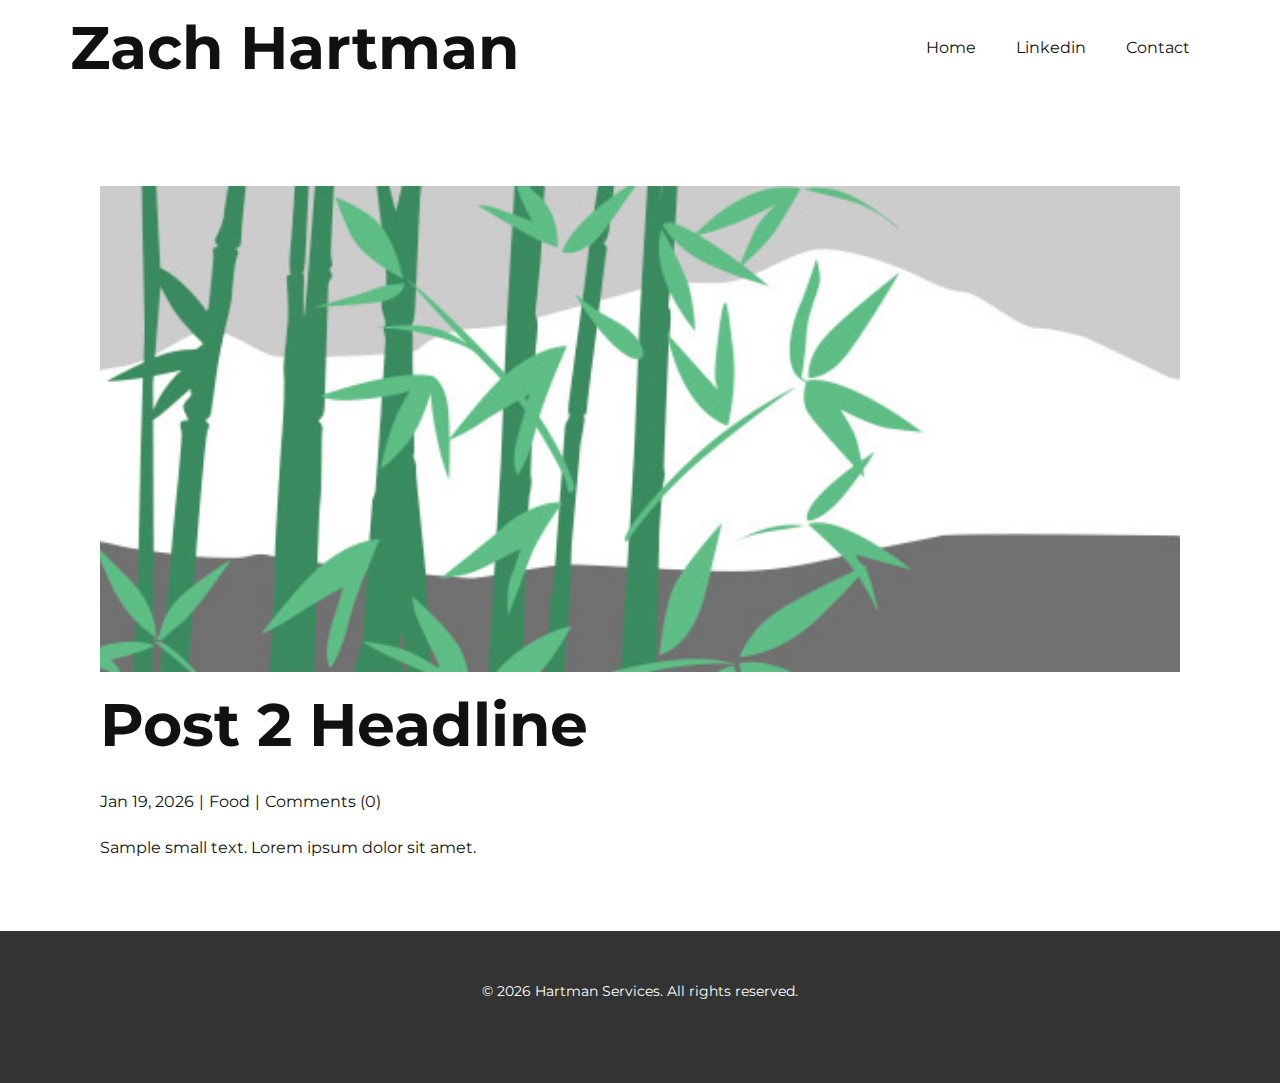
<file: blog/post-1.html>
<!DOCTYPE html>
<html style="font-size: 16px;" lang="en"><head>
    <meta name="viewport" content="width=device-width, initial-scale=1.0">
    <meta charset="utf-8">
    <meta name="keywords" content="Post 1 Headline">
    <meta name="description" content="">
    <title>Post 2 Headline</title>
    <link rel="stylesheet" href="../nicepage.css" media="screen">
<link rel="stylesheet" href="../Post-Template.css" media="screen">
    <script class="u-script" type="text/javascript" src="../jquery.js" defer=""></script>
    <script class="u-script" type="text/javascript" src="../nicepage.js" defer=""></script>
    <meta name="generator" content="Nicepage 8.2.4, nicepage.com">
    
    
    
    <link id="u-page-google-font" rel="stylesheet" href="https://fonts.googleapis.com/css2?display=swap&amp;family=Roboto:ital,wght@0,100;0,200;0,300;0,400;0,500;0,600;0,700;0,800;0,900;1,100;1,200;1,300;1,400;1,500;1,600;1,700;1,800;1,900&amp;family=Montserrat:ital,wght@0,100;0,200;0,300;0,400;0,500;0,600;0,700;0,800;0,900;1,100;1,200;1,300;1,400;1,500;1,600;1,700;1,800;1,900">
    <script type="application/ld+json">{
		"@context": "http://schema.org",
		"@type": "Organization",
		"name": "zachhartman portfolio"
}</script>
    <meta name="theme-color" content="#51a6f6">
  <meta data-intl-tel-input-cdn-path="intlTelInput/"></head>
  <body data-path-to-root="./" data-include-products="false" class="u-body u-xl-mode" data-lang="en"><header class="u-clearfix u-container-align-center-xs u-header u-header" id="header"><div class="u-clearfix u-sheet u-valign-middle-lg u-valign-middle-md u-valign-middle-sm u-valign-middle-xs u-sheet-1">
        <p class="u-align-center-sm u-align-center-xs u-text u-text-default u-text-1">Zach Hartman</p>
        <nav class="u-menu u-menu-one-level u-offcanvas u-menu-1" role="navigation" aria-label="Menu navigation">
          <div class="menu-collapse" style="font-size: 1rem; letter-spacing: 0px;">
            <a class="u-button-style u-custom-left-right-menu-spacing u-custom-padding-bottom u-custom-text-hover-color u-custom-top-bottom-menu-spacing u-hamburger-link u-nav-link u-text-active-palette-1-base u-text-hover-palette-2-base" href="#" tabindex="-1" aria-label="Open menu" aria-controls="d6f1">
              <svg class="u-svg-link" viewBox="0 0 24 24"><use xlink:href="#menu-hamburger"></use></svg>
              <svg class="u-svg-content" version="1.1" id="menu-hamburger" viewBox="0 0 16 16" x="0px" y="0px" xmlns:xlink="http://www.w3.org/1999/xlink" xmlns="http://www.w3.org/2000/svg"><g><rect y="1" width="16" height="2"></rect><rect y="7" width="16" height="2"></rect><rect y="13" width="16" height="2"></rect>
</g></svg>
            </a>
          </div>
          <div class="u-custom-menu u-nav-container">
            <ul class="u-nav u-unstyled u-nav-1" role="menubar"><li role="none" class="u-nav-item"><a role="menuitem" class="u-button-style u-nav-link u-text-active-palette-1-base u-text-hover-palette-1-base" href="../" style="padding: 10px 20px;">Home</a>
</li><li role="none" class="u-nav-item"><a tabindex="-1" role="menuitem" class="u-button-style u-nav-link u-text-active-palette-1-base u-text-hover-palette-1-base" href="https://linkedin.com/in/zjhartman" target="_blank" style="padding: 10px 20px;">Linkedin</a>
</li><li role="none" class="u-nav-item"><a tabindex="-1" role="menuitem" class="u-button-style u-nav-link u-text-active-palette-1-base u-text-hover-palette-1-base" href="mailto:zach@zachhartman.net" style="padding: 10px 20px;">Contact</a>
</li></ul>
          </div>
          <div class="u-custom-menu u-nav-container-collapse" id="d6f1" role="region" aria-label="Menu panel">
            <div class="u-black u-container-style u-inner-container-layout u-opacity u-opacity-95 u-sidenav">
              <div class="u-inner-container-layout u-sidenav-overflow">
                <div class="u-menu-close" tabindex="-1" aria-label="Close menu"></div>
                <ul class="u-align-center u-nav u-popupmenu-items u-unstyled u-nav-2" role="menubar"><li role="none" class="u-nav-item"><a role="menuitem" class="u-button-style u-nav-link" href="../">Home</a>
</li><li role="none" class="u-nav-item"><a tabindex="-1" role="menuitem" class="u-button-style u-nav-link" href="https://linkedin.com/in/zjhartman" target="_blank">Linkedin</a>
</li><li role="none" class="u-nav-item"><a tabindex="-1" role="menuitem" class="u-button-style u-nav-link" href="mailto:zach@zachhartman.net">Contact</a>
</li></ul>
              </div>
            </div>
            <div class="u-black u-menu-overlay u-opacity u-opacity-70"></div>
          </div>
        </nav>
      </div></header>
    <section class="u-align-center u-clearfix u-section-1" id="block-2">
      <div class="u-clearfix u-sheet u-valign-middle-md u-valign-middle-sm u-valign-middle-xs u-sheet-1"><!--post_details--><!--post_details_options_json--><!--{"source":""}--><!--/post_details_options_json--><!--blog_post-->
        <div class="u-container-style u-expanded-width u-post-details u-post-details-1">
          <div class="u-container-layout u-valign-middle u-container-layout-1"><!--blog_post_image-->
            <img alt="" class="u-blog-control u-expanded-width u-image u-image-default u-image-1" src="../images/68f64b9d.jpeg"><!--/blog_post_image--><!--blog_post_header-->
            <h2 class="u-blog-control u-text u-text-1">Post 2 Headline</h2><!--/blog_post_header--><!--blog_post_metadata-->
            <div class="u-blog-control u-metadata u-metadata-1"><!--blog_post_metadata_date--><span class="u-meta-date u-meta-icon">Jan 19, 2026</span><!--/blog_post_metadata_date--><!--blog_post_metadata_category--><span class="u-meta-category u-meta-icon"><a href="/blog/blog.html#/blog-1///1">Food</a></span><!--/blog_post_metadata_category--><!--blog_post_metadata_comments--><span class="u-meta-comments u-meta-icon"><!--blog_post_metadata_comments_content-->Comments (0)<!--/blog_post_metadata_comments_content--></span><!--/blog_post_metadata_comments-->
            </div><!--/blog_post_metadata--><!--blog_post_content-->
            <div class="u-align-justify u-blog-control u-post-content u-text u-text-2 fr-view">
  <p>Sample small text. Lorem ipsum dolor sit amet.</p>
  </div><!--/blog_post_content-->
          </div>
        </div><!--/blog_post--><!--/post_details-->
      </div>
    </section>
    
    
    
    <footer class="u-align-center u-clearfix u-container-align-center u-footer u-grey-80 u-footer" id="footer"><div class="u-clearfix u-sheet u-sheet-1">
        <p class="u-small-text u-text u-text-variant u-text-1"> © 2026 Hartman Services. All rights reserved.</p>
      </div></footer>
    <section class="u-backlink u-clearfix u-grey-80"></section>
  
</body></html>
</file>
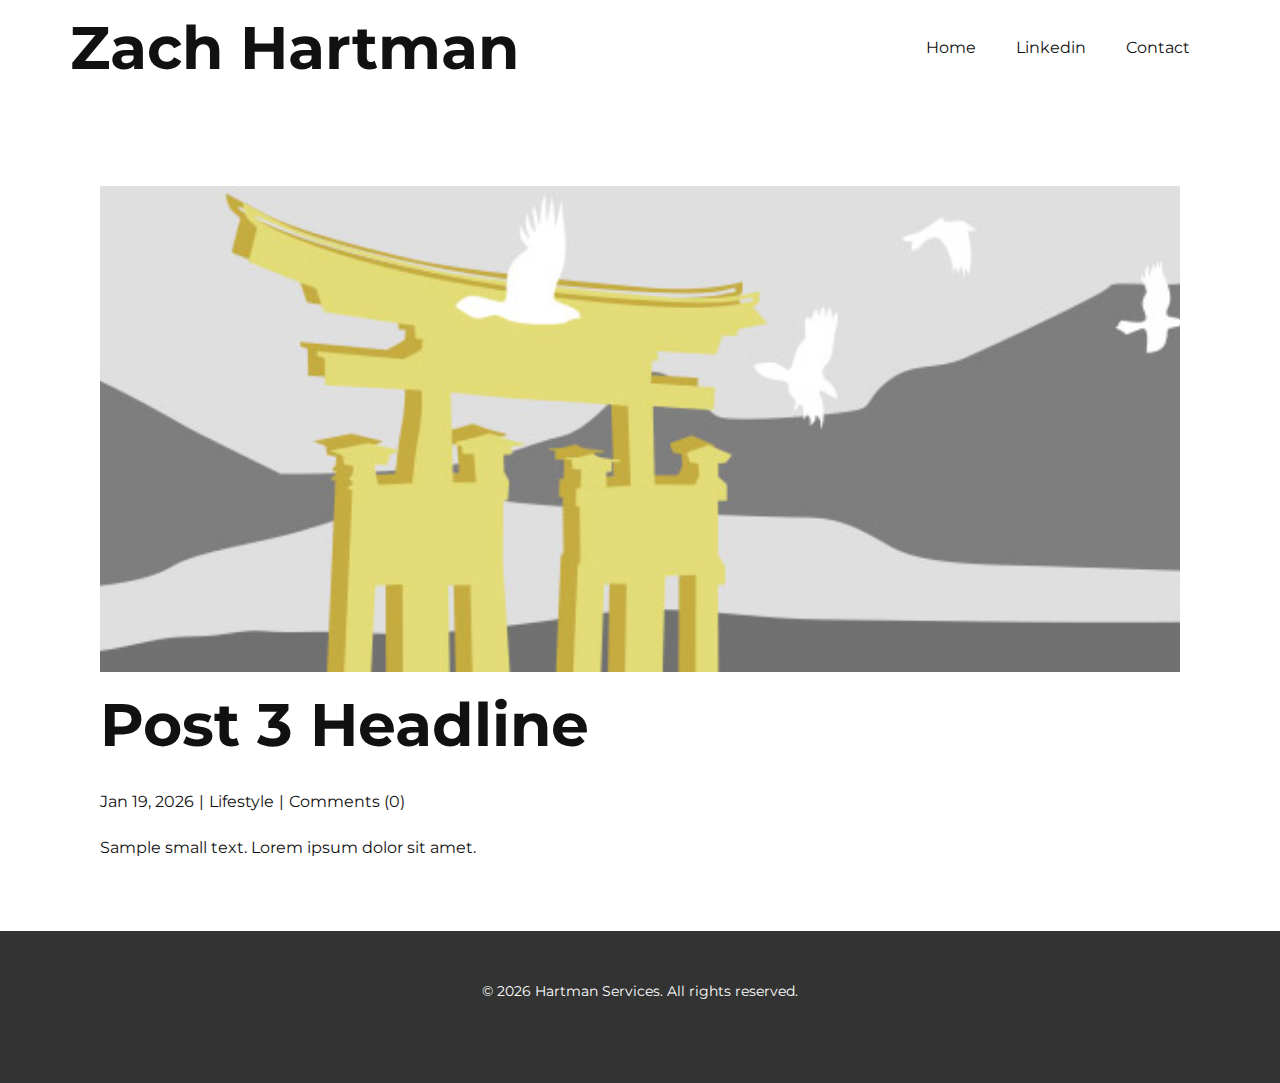
<file: blog/post-2.html>
<!DOCTYPE html>
<html style="font-size: 16px;" lang="en"><head>
    <meta name="viewport" content="width=device-width, initial-scale=1.0">
    <meta charset="utf-8">
    <meta name="keywords" content="Post 1 Headline">
    <meta name="description" content="">
    <title>Post 3 Headline</title>
    <link rel="stylesheet" href="../nicepage.css" media="screen">
<link rel="stylesheet" href="/Post-Template.css" media="screen">
    <script class="u-script" type="text/javascript" src="../jquery.js" defer=""></script>
    <script class="u-script" type="text/javascript" src="../nicepage.js" defer=""></script>
    <meta name="generator" content="Nicepage 8.2.5, nicepage.com">
    
    
    
    <link id="u-page-google-font" rel="stylesheet" href="https://fonts.googleapis.com/css2?display=swap&amp;family=Roboto:ital,wght@0,100;0,200;0,300;0,400;0,500;0,600;0,700;0,800;0,900;1,100;1,200;1,300;1,400;1,500;1,600;1,700;1,800;1,900&amp;family=Montserrat:ital,wght@0,100;0,200;0,300;0,400;0,500;0,600;0,700;0,800;0,900;1,100;1,200;1,300;1,400;1,500;1,600;1,700;1,800;1,900">
    <script type="application/ld+json">{
		"@context": "http://schema.org",
		"@type": "Organization",
		"name": "zachhartman portfolio"
}</script>
    <meta name="theme-color" content="#51a6f6">
  <meta data-intl-tel-input-cdn-path="intlTelInput/"></head>
  <body data-path-to-root="/" data-include-products="false" class="u-body u-xl-mode" data-lang="en"><header class="u-clearfix u-container-align-center-xs u-header u-header" id="header"><div class="u-clearfix u-sheet u-valign-middle-lg u-valign-middle-md u-valign-middle-sm u-valign-middle-xs u-sheet-1">
        <p class="u-align-center-sm u-align-center-xs u-text u-text-default u-text-1">Zach Hartman</p>
        <nav class="u-menu u-menu-one-level u-offcanvas u-menu-1" role="navigation" aria-label="Menu navigation">
          <div class="menu-collapse" style="font-size: 1rem; letter-spacing: 0px;">
            <a class="u-button-style u-custom-left-right-menu-spacing u-custom-padding-bottom u-custom-text-hover-color u-custom-top-bottom-menu-spacing u-hamburger-link u-nav-link u-text-active-palette-1-base u-text-hover-palette-2-base" href="#" tabindex="-1" aria-label="Open menu" aria-controls="d6f1">
              <svg class="u-svg-link" viewBox="0 0 24 24"><use xlink:href="#menu-hamburger"></use></svg>
              <svg class="u-svg-content" version="1.1" id="menu-hamburger" viewBox="0 0 16 16" x="0px" y="0px" xmlns:xlink="http://www.w3.org/1999/xlink" xmlns="http://www.w3.org/2000/svg"><g><rect y="1" width="16" height="2"></rect><rect y="7" width="16" height="2"></rect><rect y="13" width="16" height="2"></rect>
</g></svg>
            </a>
          </div>
          <div class="u-custom-menu u-nav-container">
            <ul class="u-nav u-unstyled u-nav-1" role="menubar"><li role="none" class="u-nav-item"><a role="menuitem" class="u-button-style u-nav-link u-text-active-palette-1-base u-text-hover-palette-1-base" href="/" style="padding: 10px 20px;">Home</a>
</li><li role="none" class="u-nav-item"><a tabindex="-1" role="menuitem" class="u-button-style u-nav-link u-text-active-palette-1-base u-text-hover-palette-1-base" href="https://linkedin.com/in/zjhartman" target="_blank" style="padding: 10px 20px;">Linkedin</a>
</li><li role="none" class="u-nav-item"><a tabindex="-1" role="menuitem" class="u-button-style u-nav-link u-text-active-palette-1-base u-text-hover-palette-1-base" href="mailto:zach@zachhartman.net" style="padding: 10px 20px;">Contact</a>
</li></ul>
          </div>
          <div class="u-custom-menu u-nav-container-collapse" id="d6f1" role="region" aria-label="Menu panel">
            <div class="u-black u-container-style u-inner-container-layout u-opacity u-opacity-95 u-sidenav">
              <div class="u-inner-container-layout u-sidenav-overflow">
                <div class="u-menu-close" tabindex="-1" aria-label="Close menu"></div>
                <ul class="u-align-center u-nav u-popupmenu-items u-unstyled u-nav-2" role="menubar"><li role="none" class="u-nav-item"><a role="menuitem" class="u-button-style u-nav-link" href="/">Home</a>
</li><li role="none" class="u-nav-item"><a tabindex="-1" role="menuitem" class="u-button-style u-nav-link" href="https://linkedin.com/in/zjhartman" target="_blank">Linkedin</a>
</li><li role="none" class="u-nav-item"><a tabindex="-1" role="menuitem" class="u-button-style u-nav-link" href="mailto:zach@zachhartman.net">Contact</a>
</li></ul>
              </div>
            </div>
            <div class="u-black u-menu-overlay u-opacity u-opacity-70"></div>
          </div>
        </nav>
      </div></header>
    <section class="u-align-center u-clearfix u-section-1" id="block-2">
      <div class="u-clearfix u-sheet u-valign-middle-md u-valign-middle-sm u-valign-middle-xs u-sheet-1"><!--post_details--><!--post_details_options_json--><!--{"source":""}--><!--/post_details_options_json--><!--blog_post-->
        <div class="u-container-style u-expanded-width u-post-details u-post-details-1">
          <div class="u-container-layout u-valign-middle u-container-layout-1"><!--blog_post_image-->
            <img alt="" class="u-blog-control u-expanded-width u-image u-image-default u-image-1" src="/images/8ad73f3c.jpeg"><!--/blog_post_image--><!--blog_post_header-->
            <h2 class="u-blog-control u-text u-text-1">Post 3 Headline</h2><!--/blog_post_header--><!--blog_post_metadata-->
            <div class="u-blog-control u-metadata u-metadata-1"><!--blog_post_metadata_date--><span class="u-meta-date u-meta-icon">Jan 19, 2026</span><!--/blog_post_metadata_date--><!--blog_post_metadata_category--><span class="u-meta-category u-meta-icon"><a href="/blog/blog.html#/blog-1///3">Lifestyle</a></span><!--/blog_post_metadata_category--><!--blog_post_metadata_comments--><span class="u-meta-comments u-meta-icon"><!--blog_post_metadata_comments_content-->Comments (0)<!--/blog_post_metadata_comments_content--></span><!--/blog_post_metadata_comments-->
            </div><!--/blog_post_metadata--><!--blog_post_content-->
            <div class="u-align-justify u-blog-control u-post-content u-text u-text-2 fr-view">
  <p>Sample small text. Lorem ipsum dolor sit amet.</p>
  </div><!--/blog_post_content-->
          </div>
        </div><!--/blog_post--><!--/post_details-->
      </div>
    </section>
    
    
    
    <footer class="u-align-center u-clearfix u-container-align-center u-footer u-grey-80 u-footer" id="footer"><div class="u-clearfix u-sheet u-sheet-1">
        <p class="u-small-text u-text u-text-variant u-text-1"> © 2026 Hartman Services. All rights reserved.</p>
      </div></footer>
    <section class="u-backlink u-clearfix u-grey-80"></section>
  
</body></html>
</file>
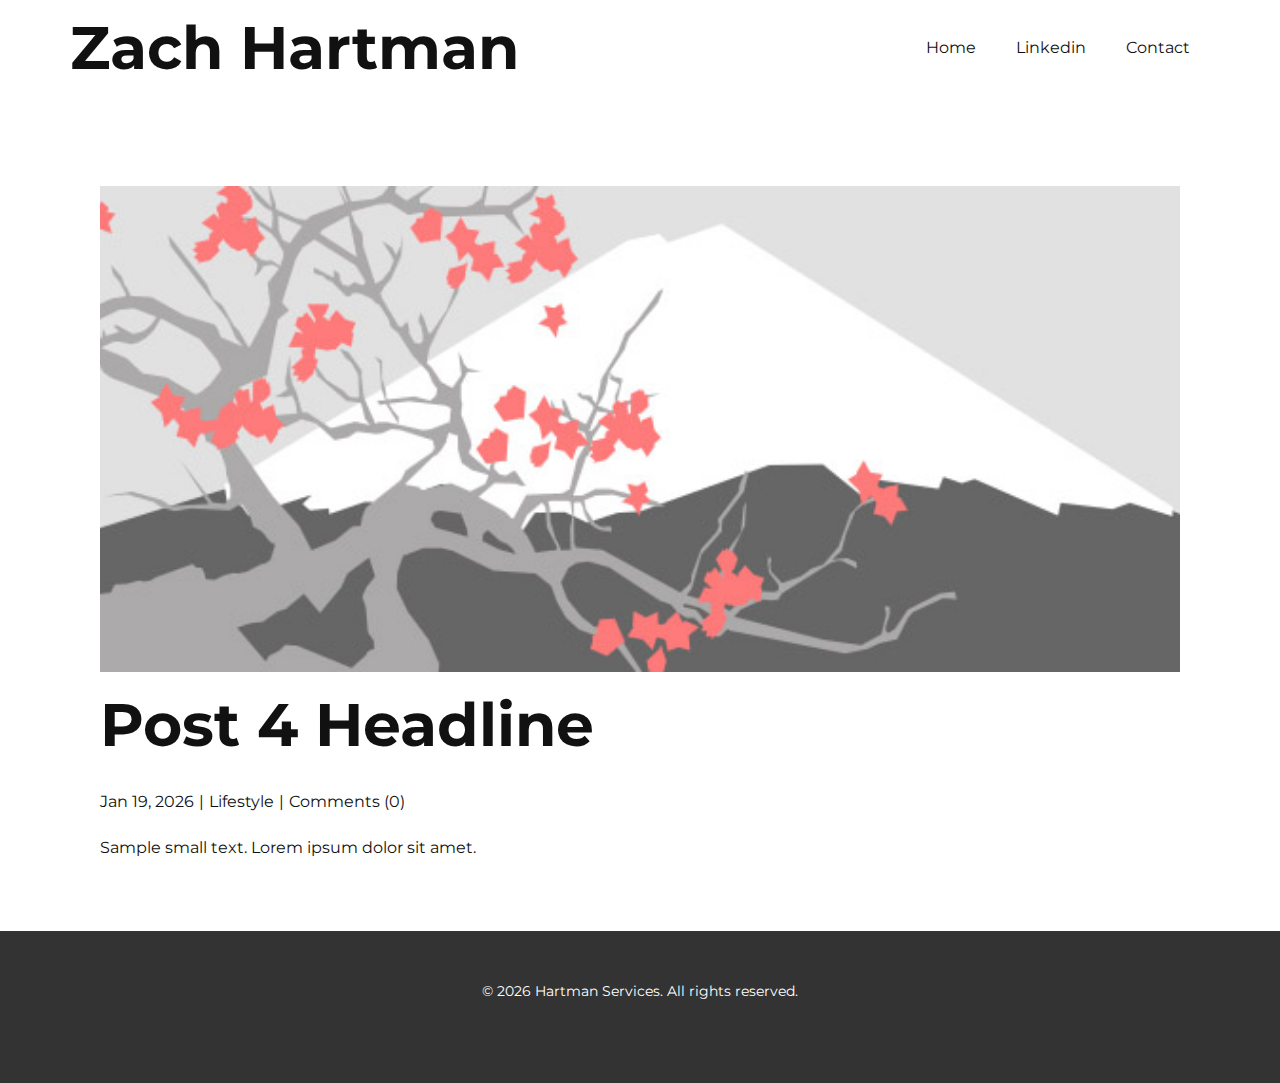
<file: blog/post-3.html>
<!DOCTYPE html>
<html style="font-size: 16px;" lang="en"><head>
    <meta name="viewport" content="width=device-width, initial-scale=1.0">
    <meta charset="utf-8">
    <meta name="keywords" content="Post 1 Headline">
    <meta name="description" content="">
    <title>Post 4 Headline</title>
    <link rel="stylesheet" href="../nicepage.css" media="screen">
<link rel="stylesheet" href="/Post-Template.css" media="screen">
    <script class="u-script" type="text/javascript" src="../jquery.js" defer=""></script>
    <script class="u-script" type="text/javascript" src="../nicepage.js" defer=""></script>
    <meta name="generator" content="Nicepage 8.2.5, nicepage.com">
    
    
    
    <link id="u-page-google-font" rel="stylesheet" href="https://fonts.googleapis.com/css2?display=swap&amp;family=Roboto:ital,wght@0,100;0,200;0,300;0,400;0,500;0,600;0,700;0,800;0,900;1,100;1,200;1,300;1,400;1,500;1,600;1,700;1,800;1,900&amp;family=Montserrat:ital,wght@0,100;0,200;0,300;0,400;0,500;0,600;0,700;0,800;0,900;1,100;1,200;1,300;1,400;1,500;1,600;1,700;1,800;1,900">
    <script type="application/ld+json">{
		"@context": "http://schema.org",
		"@type": "Organization",
		"name": "zachhartman portfolio"
}</script>
    <meta name="theme-color" content="#51a6f6">
  <meta data-intl-tel-input-cdn-path="intlTelInput/"></head>
  <body data-path-to-root="/" data-include-products="false" class="u-body u-xl-mode" data-lang="en"><header class="u-clearfix u-container-align-center-xs u-header u-header" id="header"><div class="u-clearfix u-sheet u-valign-middle-lg u-valign-middle-md u-valign-middle-sm u-valign-middle-xs u-sheet-1">
        <p class="u-align-center-sm u-align-center-xs u-text u-text-default u-text-1">Zach Hartman</p>
        <nav class="u-menu u-menu-one-level u-offcanvas u-menu-1" role="navigation" aria-label="Menu navigation">
          <div class="menu-collapse" style="font-size: 1rem; letter-spacing: 0px;">
            <a class="u-button-style u-custom-left-right-menu-spacing u-custom-padding-bottom u-custom-text-hover-color u-custom-top-bottom-menu-spacing u-hamburger-link u-nav-link u-text-active-palette-1-base u-text-hover-palette-2-base" href="#" tabindex="-1" aria-label="Open menu" aria-controls="d6f1">
              <svg class="u-svg-link" viewBox="0 0 24 24"><use xlink:href="#menu-hamburger"></use></svg>
              <svg class="u-svg-content" version="1.1" id="menu-hamburger" viewBox="0 0 16 16" x="0px" y="0px" xmlns:xlink="http://www.w3.org/1999/xlink" xmlns="http://www.w3.org/2000/svg"><g><rect y="1" width="16" height="2"></rect><rect y="7" width="16" height="2"></rect><rect y="13" width="16" height="2"></rect>
</g></svg>
            </a>
          </div>
          <div class="u-custom-menu u-nav-container">
            <ul class="u-nav u-unstyled u-nav-1" role="menubar"><li role="none" class="u-nav-item"><a role="menuitem" class="u-button-style u-nav-link u-text-active-palette-1-base u-text-hover-palette-1-base" href="/" style="padding: 10px 20px;">Home</a>
</li><li role="none" class="u-nav-item"><a tabindex="-1" role="menuitem" class="u-button-style u-nav-link u-text-active-palette-1-base u-text-hover-palette-1-base" href="https://linkedin.com/in/zjhartman" target="_blank" style="padding: 10px 20px;">Linkedin</a>
</li><li role="none" class="u-nav-item"><a tabindex="-1" role="menuitem" class="u-button-style u-nav-link u-text-active-palette-1-base u-text-hover-palette-1-base" href="mailto:zach@zachhartman.net" style="padding: 10px 20px;">Contact</a>
</li></ul>
          </div>
          <div class="u-custom-menu u-nav-container-collapse" id="d6f1" role="region" aria-label="Menu panel">
            <div class="u-black u-container-style u-inner-container-layout u-opacity u-opacity-95 u-sidenav">
              <div class="u-inner-container-layout u-sidenav-overflow">
                <div class="u-menu-close" tabindex="-1" aria-label="Close menu"></div>
                <ul class="u-align-center u-nav u-popupmenu-items u-unstyled u-nav-2" role="menubar"><li role="none" class="u-nav-item"><a role="menuitem" class="u-button-style u-nav-link" href="/">Home</a>
</li><li role="none" class="u-nav-item"><a tabindex="-1" role="menuitem" class="u-button-style u-nav-link" href="https://linkedin.com/in/zjhartman" target="_blank">Linkedin</a>
</li><li role="none" class="u-nav-item"><a tabindex="-1" role="menuitem" class="u-button-style u-nav-link" href="mailto:zach@zachhartman.net">Contact</a>
</li></ul>
              </div>
            </div>
            <div class="u-black u-menu-overlay u-opacity u-opacity-70"></div>
          </div>
        </nav>
      </div></header>
    <section class="u-align-center u-clearfix u-section-1" id="block-2">
      <div class="u-clearfix u-sheet u-valign-middle-md u-valign-middle-sm u-valign-middle-xs u-sheet-1"><!--post_details--><!--post_details_options_json--><!--{"source":""}--><!--/post_details_options_json--><!--blog_post-->
        <div class="u-container-style u-expanded-width u-post-details u-post-details-1">
          <div class="u-container-layout u-valign-middle u-container-layout-1"><!--blog_post_image-->
            <img alt="" class="u-blog-control u-expanded-width u-image u-image-default u-image-1" src="/images/0fd3416c.jpeg"><!--/blog_post_image--><!--blog_post_header-->
            <h2 class="u-blog-control u-text u-text-1">Post 4 Headline</h2><!--/blog_post_header--><!--blog_post_metadata-->
            <div class="u-blog-control u-metadata u-metadata-1"><!--blog_post_metadata_date--><span class="u-meta-date u-meta-icon">Jan 19, 2026</span><!--/blog_post_metadata_date--><!--blog_post_metadata_category--><span class="u-meta-category u-meta-icon"><a href="/blog/blog.html#/blog-1///3">Lifestyle</a></span><!--/blog_post_metadata_category--><!--blog_post_metadata_comments--><span class="u-meta-comments u-meta-icon"><!--blog_post_metadata_comments_content-->Comments (0)<!--/blog_post_metadata_comments_content--></span><!--/blog_post_metadata_comments-->
            </div><!--/blog_post_metadata--><!--blog_post_content-->
            <div class="u-align-justify u-blog-control u-post-content u-text u-text-2 fr-view">
  <p>Sample small text. Lorem ipsum dolor sit amet.</p>
  </div><!--/blog_post_content-->
          </div>
        </div><!--/blog_post--><!--/post_details-->
      </div>
    </section>
    
    
    
    <footer class="u-align-center u-clearfix u-container-align-center u-footer u-grey-80 u-footer" id="footer"><div class="u-clearfix u-sheet u-sheet-1">
        <p class="u-small-text u-text u-text-variant u-text-1"> © 2026 Hartman Services. All rights reserved.</p>
      </div></footer>
    <section class="u-backlink u-clearfix u-grey-80"></section>
  
</body></html>
</file>
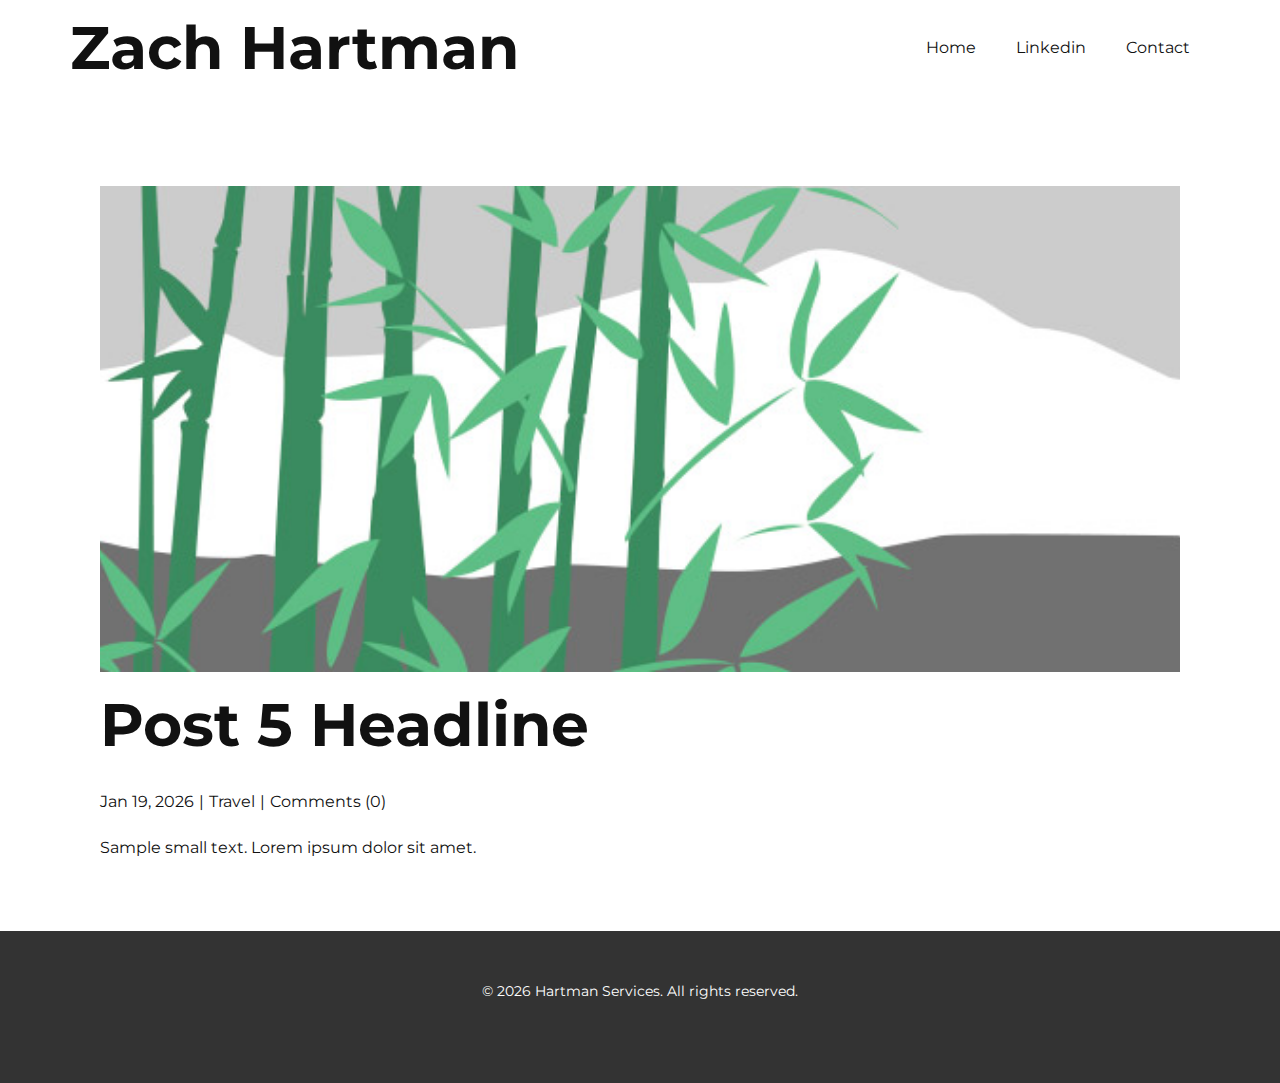
<file: blog/post-4.html>
<!DOCTYPE html>
<html style="font-size: 16px;" lang="en"><head>
    <meta name="viewport" content="width=device-width, initial-scale=1.0">
    <meta charset="utf-8">
    <meta name="keywords" content="Post 1 Headline">
    <meta name="description" content="">
    <title>Post 5 Headline</title>
    <link rel="stylesheet" href="../nicepage.css" media="screen">
<link rel="stylesheet" href="../Post-Template.css" media="screen">
    <script class="u-script" type="text/javascript" src="../jquery.js" defer=""></script>
    <script class="u-script" type="text/javascript" src="../nicepage.js" defer=""></script>
    <meta name="generator" content="Nicepage 8.2.4, nicepage.com">
    
    
    
    <link id="u-page-google-font" rel="stylesheet" href="https://fonts.googleapis.com/css2?display=swap&amp;family=Roboto:ital,wght@0,100;0,200;0,300;0,400;0,500;0,600;0,700;0,800;0,900;1,100;1,200;1,300;1,400;1,500;1,600;1,700;1,800;1,900&amp;family=Montserrat:ital,wght@0,100;0,200;0,300;0,400;0,500;0,600;0,700;0,800;0,900;1,100;1,200;1,300;1,400;1,500;1,600;1,700;1,800;1,900">
    <script type="application/ld+json">{
		"@context": "http://schema.org",
		"@type": "Organization",
		"name": "zachhartman portfolio"
}</script>
    <meta name="theme-color" content="#51a6f6">
  <meta data-intl-tel-input-cdn-path="intlTelInput/"></head>
  <body data-path-to-root="./" data-include-products="false" class="u-body u-xl-mode" data-lang="en"><header class="u-clearfix u-container-align-center-xs u-header u-header" id="header"><div class="u-clearfix u-sheet u-valign-middle-lg u-valign-middle-md u-valign-middle-sm u-valign-middle-xs u-sheet-1">
        <p class="u-align-center-sm u-align-center-xs u-text u-text-default u-text-1">Zach Hartman</p>
        <nav class="u-menu u-menu-one-level u-offcanvas u-menu-1" role="navigation" aria-label="Menu navigation">
          <div class="menu-collapse" style="font-size: 1rem; letter-spacing: 0px;">
            <a class="u-button-style u-custom-left-right-menu-spacing u-custom-padding-bottom u-custom-text-hover-color u-custom-top-bottom-menu-spacing u-hamburger-link u-nav-link u-text-active-palette-1-base u-text-hover-palette-2-base" href="#" tabindex="-1" aria-label="Open menu" aria-controls="d6f1">
              <svg class="u-svg-link" viewBox="0 0 24 24"><use xlink:href="#menu-hamburger"></use></svg>
              <svg class="u-svg-content" version="1.1" id="menu-hamburger" viewBox="0 0 16 16" x="0px" y="0px" xmlns:xlink="http://www.w3.org/1999/xlink" xmlns="http://www.w3.org/2000/svg"><g><rect y="1" width="16" height="2"></rect><rect y="7" width="16" height="2"></rect><rect y="13" width="16" height="2"></rect>
</g></svg>
            </a>
          </div>
          <div class="u-custom-menu u-nav-container">
            <ul class="u-nav u-unstyled u-nav-1" role="menubar"><li role="none" class="u-nav-item"><a role="menuitem" class="u-button-style u-nav-link u-text-active-palette-1-base u-text-hover-palette-1-base" href="../" style="padding: 10px 20px;">Home</a>
</li><li role="none" class="u-nav-item"><a tabindex="-1" role="menuitem" class="u-button-style u-nav-link u-text-active-palette-1-base u-text-hover-palette-1-base" href="https://linkedin.com/in/zjhartman" target="_blank" style="padding: 10px 20px;">Linkedin</a>
</li><li role="none" class="u-nav-item"><a tabindex="-1" role="menuitem" class="u-button-style u-nav-link u-text-active-palette-1-base u-text-hover-palette-1-base" href="mailto:zach@zachhartman.net" style="padding: 10px 20px;">Contact</a>
</li></ul>
          </div>
          <div class="u-custom-menu u-nav-container-collapse" id="d6f1" role="region" aria-label="Menu panel">
            <div class="u-black u-container-style u-inner-container-layout u-opacity u-opacity-95 u-sidenav">
              <div class="u-inner-container-layout u-sidenav-overflow">
                <div class="u-menu-close" tabindex="-1" aria-label="Close menu"></div>
                <ul class="u-align-center u-nav u-popupmenu-items u-unstyled u-nav-2" role="menubar"><li role="none" class="u-nav-item"><a role="menuitem" class="u-button-style u-nav-link" href="../">Home</a>
</li><li role="none" class="u-nav-item"><a tabindex="-1" role="menuitem" class="u-button-style u-nav-link" href="https://linkedin.com/in/zjhartman" target="_blank">Linkedin</a>
</li><li role="none" class="u-nav-item"><a tabindex="-1" role="menuitem" class="u-button-style u-nav-link" href="mailto:zach@zachhartman.net">Contact</a>
</li></ul>
              </div>
            </div>
            <div class="u-black u-menu-overlay u-opacity u-opacity-70"></div>
          </div>
        </nav>
      </div></header>
    <section class="u-align-center u-clearfix u-section-1" id="block-2">
      <div class="u-clearfix u-sheet u-valign-middle-md u-valign-middle-sm u-valign-middle-xs u-sheet-1"><!--post_details--><!--post_details_options_json--><!--{"source":""}--><!--/post_details_options_json--><!--blog_post-->
        <div class="u-container-style u-expanded-width u-post-details u-post-details-1">
          <div class="u-container-layout u-valign-middle u-container-layout-1"><!--blog_post_image-->
            <img alt="" class="u-blog-control u-expanded-width u-image u-image-default u-image-1" src="../images/68f64b9d.jpeg"><!--/blog_post_image--><!--blog_post_header-->
            <h2 class="u-blog-control u-text u-text-1">Post 5 Headline</h2><!--/blog_post_header--><!--blog_post_metadata-->
            <div class="u-blog-control u-metadata u-metadata-1"><!--blog_post_metadata_date--><span class="u-meta-date u-meta-icon">Jan 19, 2026</span><!--/blog_post_metadata_date--><!--blog_post_metadata_category--><span class="u-meta-category u-meta-icon"><a href="/blog/blog.html#/blog-1///2">Travel</a></span><!--/blog_post_metadata_category--><!--blog_post_metadata_comments--><span class="u-meta-comments u-meta-icon"><!--blog_post_metadata_comments_content-->Comments (0)<!--/blog_post_metadata_comments_content--></span><!--/blog_post_metadata_comments-->
            </div><!--/blog_post_metadata--><!--blog_post_content-->
            <div class="u-align-justify u-blog-control u-post-content u-text u-text-2 fr-view">
  <p>Sample small text. Lorem ipsum dolor sit amet.</p>
  </div><!--/blog_post_content-->
          </div>
        </div><!--/blog_post--><!--/post_details-->
      </div>
    </section>
    
    
    
    <footer class="u-align-center u-clearfix u-container-align-center u-footer u-grey-80 u-footer" id="footer"><div class="u-clearfix u-sheet u-sheet-1">
        <p class="u-small-text u-text u-text-variant u-text-1"> © 2026 Hartman Services. All rights reserved.</p>
      </div></footer>
    <section class="u-backlink u-clearfix u-grey-80"></section>
  
</body></html>
</file>
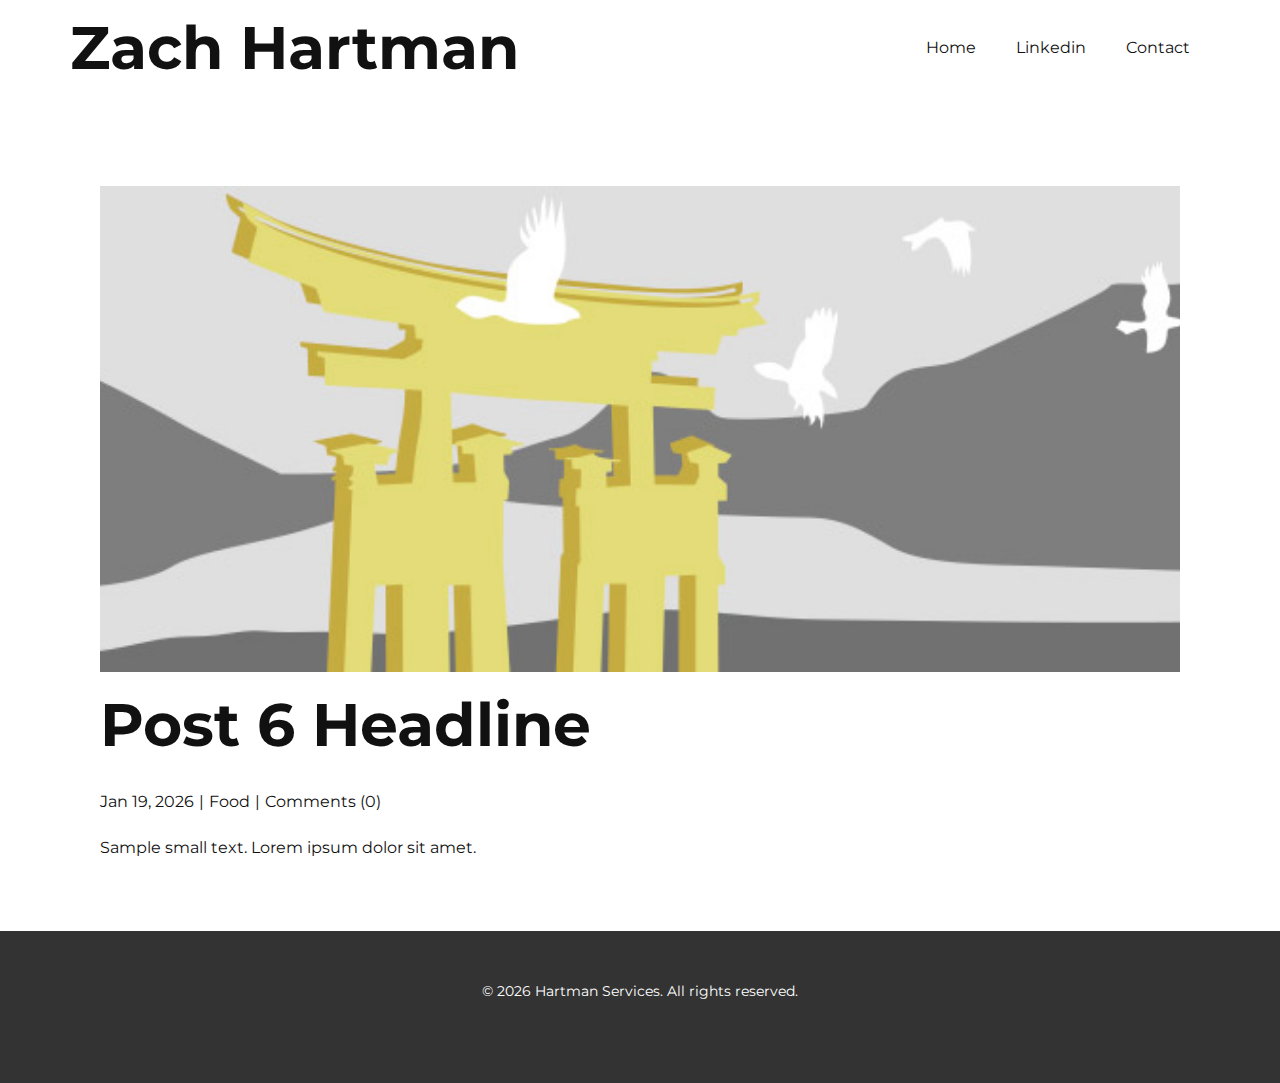
<file: blog/post-5.html>
<!DOCTYPE html>
<html style="font-size: 16px;" lang="en"><head>
    <meta name="viewport" content="width=device-width, initial-scale=1.0">
    <meta charset="utf-8">
    <meta name="keywords" content="Post 1 Headline">
    <meta name="description" content="">
    <title>Post 6 Headline</title>
    <link rel="stylesheet" href="../nicepage.css" media="screen">
<link rel="stylesheet" href="../Post-Template.css" media="screen">
    <script class="u-script" type="text/javascript" src="../jquery.js" defer=""></script>
    <script class="u-script" type="text/javascript" src="../nicepage.js" defer=""></script>
    <meta name="generator" content="Nicepage 8.2.4, nicepage.com">
    
    
    
    <link id="u-page-google-font" rel="stylesheet" href="https://fonts.googleapis.com/css2?display=swap&amp;family=Roboto:ital,wght@0,100;0,200;0,300;0,400;0,500;0,600;0,700;0,800;0,900;1,100;1,200;1,300;1,400;1,500;1,600;1,700;1,800;1,900&amp;family=Montserrat:ital,wght@0,100;0,200;0,300;0,400;0,500;0,600;0,700;0,800;0,900;1,100;1,200;1,300;1,400;1,500;1,600;1,700;1,800;1,900">
    <script type="application/ld+json">{
		"@context": "http://schema.org",
		"@type": "Organization",
		"name": "zachhartman portfolio"
}</script>
    <meta name="theme-color" content="#51a6f6">
  <meta data-intl-tel-input-cdn-path="intlTelInput/"></head>
  <body data-path-to-root="./" data-include-products="false" class="u-body u-xl-mode" data-lang="en"><header class="u-clearfix u-container-align-center-xs u-header u-header" id="header"><div class="u-clearfix u-sheet u-valign-middle-lg u-valign-middle-md u-valign-middle-sm u-valign-middle-xs u-sheet-1">
        <p class="u-align-center-sm u-align-center-xs u-text u-text-default u-text-1">Zach Hartman</p>
        <nav class="u-menu u-menu-one-level u-offcanvas u-menu-1" role="navigation" aria-label="Menu navigation">
          <div class="menu-collapse" style="font-size: 1rem; letter-spacing: 0px;">
            <a class="u-button-style u-custom-left-right-menu-spacing u-custom-padding-bottom u-custom-text-hover-color u-custom-top-bottom-menu-spacing u-hamburger-link u-nav-link u-text-active-palette-1-base u-text-hover-palette-2-base" href="#" tabindex="-1" aria-label="Open menu" aria-controls="d6f1">
              <svg class="u-svg-link" viewBox="0 0 24 24"><use xlink:href="#menu-hamburger"></use></svg>
              <svg class="u-svg-content" version="1.1" id="menu-hamburger" viewBox="0 0 16 16" x="0px" y="0px" xmlns:xlink="http://www.w3.org/1999/xlink" xmlns="http://www.w3.org/2000/svg"><g><rect y="1" width="16" height="2"></rect><rect y="7" width="16" height="2"></rect><rect y="13" width="16" height="2"></rect>
</g></svg>
            </a>
          </div>
          <div class="u-custom-menu u-nav-container">
            <ul class="u-nav u-unstyled u-nav-1" role="menubar"><li role="none" class="u-nav-item"><a role="menuitem" class="u-button-style u-nav-link u-text-active-palette-1-base u-text-hover-palette-1-base" href="../" style="padding: 10px 20px;">Home</a>
</li><li role="none" class="u-nav-item"><a tabindex="-1" role="menuitem" class="u-button-style u-nav-link u-text-active-palette-1-base u-text-hover-palette-1-base" href="https://linkedin.com/in/zjhartman" target="_blank" style="padding: 10px 20px;">Linkedin</a>
</li><li role="none" class="u-nav-item"><a tabindex="-1" role="menuitem" class="u-button-style u-nav-link u-text-active-palette-1-base u-text-hover-palette-1-base" href="mailto:zach@zachhartman.net" style="padding: 10px 20px;">Contact</a>
</li></ul>
          </div>
          <div class="u-custom-menu u-nav-container-collapse" id="d6f1" role="region" aria-label="Menu panel">
            <div class="u-black u-container-style u-inner-container-layout u-opacity u-opacity-95 u-sidenav">
              <div class="u-inner-container-layout u-sidenav-overflow">
                <div class="u-menu-close" tabindex="-1" aria-label="Close menu"></div>
                <ul class="u-align-center u-nav u-popupmenu-items u-unstyled u-nav-2" role="menubar"><li role="none" class="u-nav-item"><a role="menuitem" class="u-button-style u-nav-link" href="../">Home</a>
</li><li role="none" class="u-nav-item"><a tabindex="-1" role="menuitem" class="u-button-style u-nav-link" href="https://linkedin.com/in/zjhartman" target="_blank">Linkedin</a>
</li><li role="none" class="u-nav-item"><a tabindex="-1" role="menuitem" class="u-button-style u-nav-link" href="mailto:zach@zachhartman.net">Contact</a>
</li></ul>
              </div>
            </div>
            <div class="u-black u-menu-overlay u-opacity u-opacity-70"></div>
          </div>
        </nav>
      </div></header>
    <section class="u-align-center u-clearfix u-section-1" id="block-2">
      <div class="u-clearfix u-sheet u-valign-middle-md u-valign-middle-sm u-valign-middle-xs u-sheet-1"><!--post_details--><!--post_details_options_json--><!--{"source":""}--><!--/post_details_options_json--><!--blog_post-->
        <div class="u-container-style u-expanded-width u-post-details u-post-details-1">
          <div class="u-container-layout u-valign-middle u-container-layout-1"><!--blog_post_image-->
            <img alt="" class="u-blog-control u-expanded-width u-image u-image-default u-image-1" src="../images/8ad73f3c.jpeg"><!--/blog_post_image--><!--blog_post_header-->
            <h2 class="u-blog-control u-text u-text-1">Post 6 Headline</h2><!--/blog_post_header--><!--blog_post_metadata-->
            <div class="u-blog-control u-metadata u-metadata-1"><!--blog_post_metadata_date--><span class="u-meta-date u-meta-icon">Jan 19, 2026</span><!--/blog_post_metadata_date--><!--blog_post_metadata_category--><span class="u-meta-category u-meta-icon"><a href="/blog/blog.html#/blog-1///1">Food</a></span><!--/blog_post_metadata_category--><!--blog_post_metadata_comments--><span class="u-meta-comments u-meta-icon"><!--blog_post_metadata_comments_content-->Comments (0)<!--/blog_post_metadata_comments_content--></span><!--/blog_post_metadata_comments-->
            </div><!--/blog_post_metadata--><!--blog_post_content-->
            <div class="u-align-justify u-blog-control u-post-content u-text u-text-2 fr-view">
  <p>Sample small text. Lorem ipsum dolor sit amet.</p>
  </div><!--/blog_post_content-->
          </div>
        </div><!--/blog_post--><!--/post_details-->
      </div>
    </section>
    
    
    
    <footer class="u-align-center u-clearfix u-container-align-center u-footer u-grey-80 u-footer" id="footer"><div class="u-clearfix u-sheet u-sheet-1">
        <p class="u-small-text u-text u-text-variant u-text-1"> © 2026 Hartman Services. All rights reserved.</p>
      </div></footer>
    <section class="u-backlink u-clearfix u-grey-80"></section>
  
</body></html>
</file>
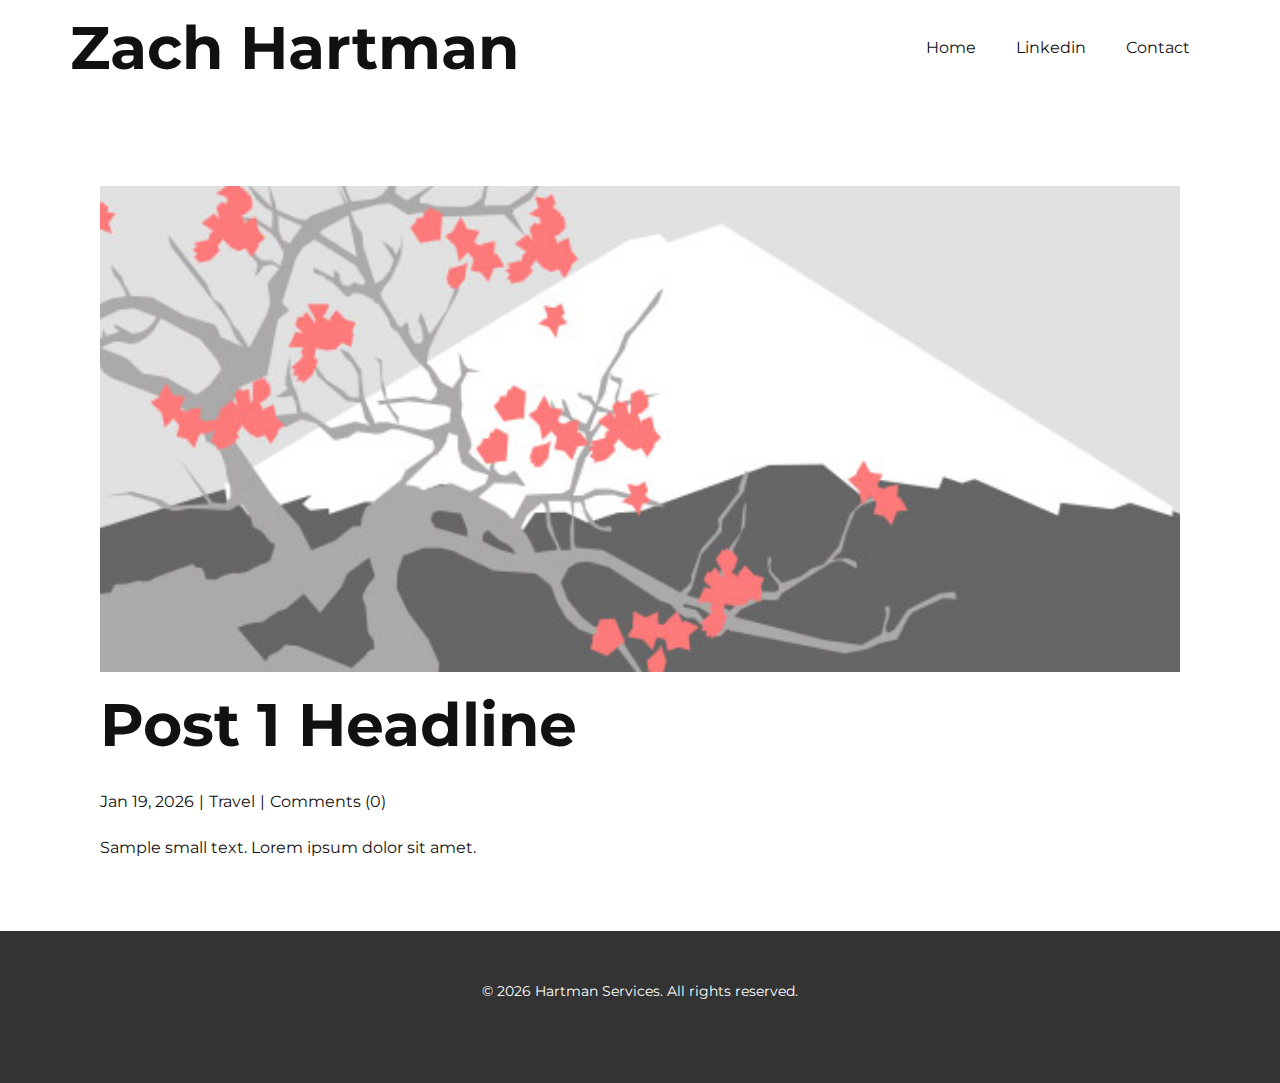
<file: blog/post.html>
<!DOCTYPE html>
<html style="font-size: 16px;" lang="en"><head>
    <meta name="viewport" content="width=device-width, initial-scale=1.0">
    <meta charset="utf-8">
    <meta name="keywords" content="Post 1 Headline">
    <meta name="description" content="">
    <title>Post 1 Headline</title>
    <link rel="stylesheet" href="../nicepage.css" media="screen">
<link rel="stylesheet" href="../Post-Template.css" media="screen">
    <script class="u-script" type="text/javascript" src="../jquery.js" defer=""></script>
    <script class="u-script" type="text/javascript" src="../nicepage.js" defer=""></script>
    <meta name="generator" content="Nicepage 8.2.4, nicepage.com">
    
    
    
    <link id="u-page-google-font" rel="stylesheet" href="https://fonts.googleapis.com/css2?display=swap&amp;family=Roboto:ital,wght@0,100;0,200;0,300;0,400;0,500;0,600;0,700;0,800;0,900;1,100;1,200;1,300;1,400;1,500;1,600;1,700;1,800;1,900&amp;family=Montserrat:ital,wght@0,100;0,200;0,300;0,400;0,500;0,600;0,700;0,800;0,900;1,100;1,200;1,300;1,400;1,500;1,600;1,700;1,800;1,900">
    <script type="application/ld+json">{
		"@context": "http://schema.org",
		"@type": "Organization",
		"name": "zachhartman portfolio"
}</script>
    <meta name="theme-color" content="#51a6f6">
  <meta data-intl-tel-input-cdn-path="intlTelInput/"></head>
  <body data-path-to-root="./" data-include-products="false" class="u-body u-xl-mode" data-lang="en"><header class="u-clearfix u-container-align-center-xs u-header u-header" id="header"><div class="u-clearfix u-sheet u-valign-middle-lg u-valign-middle-md u-valign-middle-sm u-valign-middle-xs u-sheet-1">
        <p class="u-align-center-sm u-align-center-xs u-text u-text-default u-text-1">Zach Hartman</p>
        <nav class="u-menu u-menu-one-level u-offcanvas u-menu-1" role="navigation" aria-label="Menu navigation">
          <div class="menu-collapse" style="font-size: 1rem; letter-spacing: 0px;">
            <a class="u-button-style u-custom-left-right-menu-spacing u-custom-padding-bottom u-custom-text-hover-color u-custom-top-bottom-menu-spacing u-hamburger-link u-nav-link u-text-active-palette-1-base u-text-hover-palette-2-base" href="#" tabindex="-1" aria-label="Open menu" aria-controls="d6f1">
              <svg class="u-svg-link" viewBox="0 0 24 24"><use xlink:href="#menu-hamburger"></use></svg>
              <svg class="u-svg-content" version="1.1" id="menu-hamburger" viewBox="0 0 16 16" x="0px" y="0px" xmlns:xlink="http://www.w3.org/1999/xlink" xmlns="http://www.w3.org/2000/svg"><g><rect y="1" width="16" height="2"></rect><rect y="7" width="16" height="2"></rect><rect y="13" width="16" height="2"></rect>
</g></svg>
            </a>
          </div>
          <div class="u-custom-menu u-nav-container">
            <ul class="u-nav u-unstyled u-nav-1" role="menubar"><li role="none" class="u-nav-item"><a role="menuitem" class="u-button-style u-nav-link u-text-active-palette-1-base u-text-hover-palette-1-base" href="../" style="padding: 10px 20px;">Home</a>
</li><li role="none" class="u-nav-item"><a tabindex="-1" role="menuitem" class="u-button-style u-nav-link u-text-active-palette-1-base u-text-hover-palette-1-base" href="https://linkedin.com/in/zjhartman" target="_blank" style="padding: 10px 20px;">Linkedin</a>
</li><li role="none" class="u-nav-item"><a tabindex="-1" role="menuitem" class="u-button-style u-nav-link u-text-active-palette-1-base u-text-hover-palette-1-base" href="mailto:zach@zachhartman.net" style="padding: 10px 20px;">Contact</a>
</li></ul>
          </div>
          <div class="u-custom-menu u-nav-container-collapse" id="d6f1" role="region" aria-label="Menu panel">
            <div class="u-black u-container-style u-inner-container-layout u-opacity u-opacity-95 u-sidenav">
              <div class="u-inner-container-layout u-sidenav-overflow">
                <div class="u-menu-close" tabindex="-1" aria-label="Close menu"></div>
                <ul class="u-align-center u-nav u-popupmenu-items u-unstyled u-nav-2" role="menubar"><li role="none" class="u-nav-item"><a role="menuitem" class="u-button-style u-nav-link" href="../">Home</a>
</li><li role="none" class="u-nav-item"><a tabindex="-1" role="menuitem" class="u-button-style u-nav-link" href="https://linkedin.com/in/zjhartman" target="_blank">Linkedin</a>
</li><li role="none" class="u-nav-item"><a tabindex="-1" role="menuitem" class="u-button-style u-nav-link" href="mailto:zach@zachhartman.net">Contact</a>
</li></ul>
              </div>
            </div>
            <div class="u-black u-menu-overlay u-opacity u-opacity-70"></div>
          </div>
        </nav>
      </div></header>
    <section class="u-align-center u-clearfix u-section-1" id="block-2">
      <div class="u-clearfix u-sheet u-valign-middle-md u-valign-middle-sm u-valign-middle-xs u-sheet-1"><!--post_details--><!--post_details_options_json--><!--{"source":""}--><!--/post_details_options_json--><!--blog_post-->
        <div class="u-container-style u-expanded-width u-post-details u-post-details-1">
          <div class="u-container-layout u-valign-middle u-container-layout-1"><!--blog_post_image-->
            <img alt="" class="u-blog-control u-expanded-width u-image u-image-default u-image-1" src="../images/0fd3416c.jpeg"><!--/blog_post_image--><!--blog_post_header-->
            <h2 class="u-blog-control u-text u-text-1">Post 1 Headline</h2><!--/blog_post_header--><!--blog_post_metadata-->
            <div class="u-blog-control u-metadata u-metadata-1"><!--blog_post_metadata_date--><span class="u-meta-date u-meta-icon">Jan 19, 2026</span><!--/blog_post_metadata_date--><!--blog_post_metadata_category--><span class="u-meta-category u-meta-icon"><a href="/blog/blog.html#/blog-1///2">Travel</a></span><!--/blog_post_metadata_category--><!--blog_post_metadata_comments--><span class="u-meta-comments u-meta-icon"><!--blog_post_metadata_comments_content-->Comments (0)<!--/blog_post_metadata_comments_content--></span><!--/blog_post_metadata_comments-->
            </div><!--/blog_post_metadata--><!--blog_post_content-->
            <div class="u-align-justify u-blog-control u-post-content u-text u-text-2 fr-view">
  <p>Sample small text. Lorem ipsum dolor sit amet.</p>
  </div><!--/blog_post_content-->
          </div>
        </div><!--/blog_post--><!--/post_details-->
      </div>
    </section>
    
    
    
    <footer class="u-align-center u-clearfix u-container-align-center u-footer u-grey-80 u-footer" id="footer"><div class="u-clearfix u-sheet u-sheet-1">
        <p class="u-small-text u-text u-text-variant u-text-1"> © 2026 Hartman Services. All rights reserved.</p>
      </div></footer>
    <section class="u-backlink u-clearfix u-grey-80"></section>
  
</body></html>
</file>
